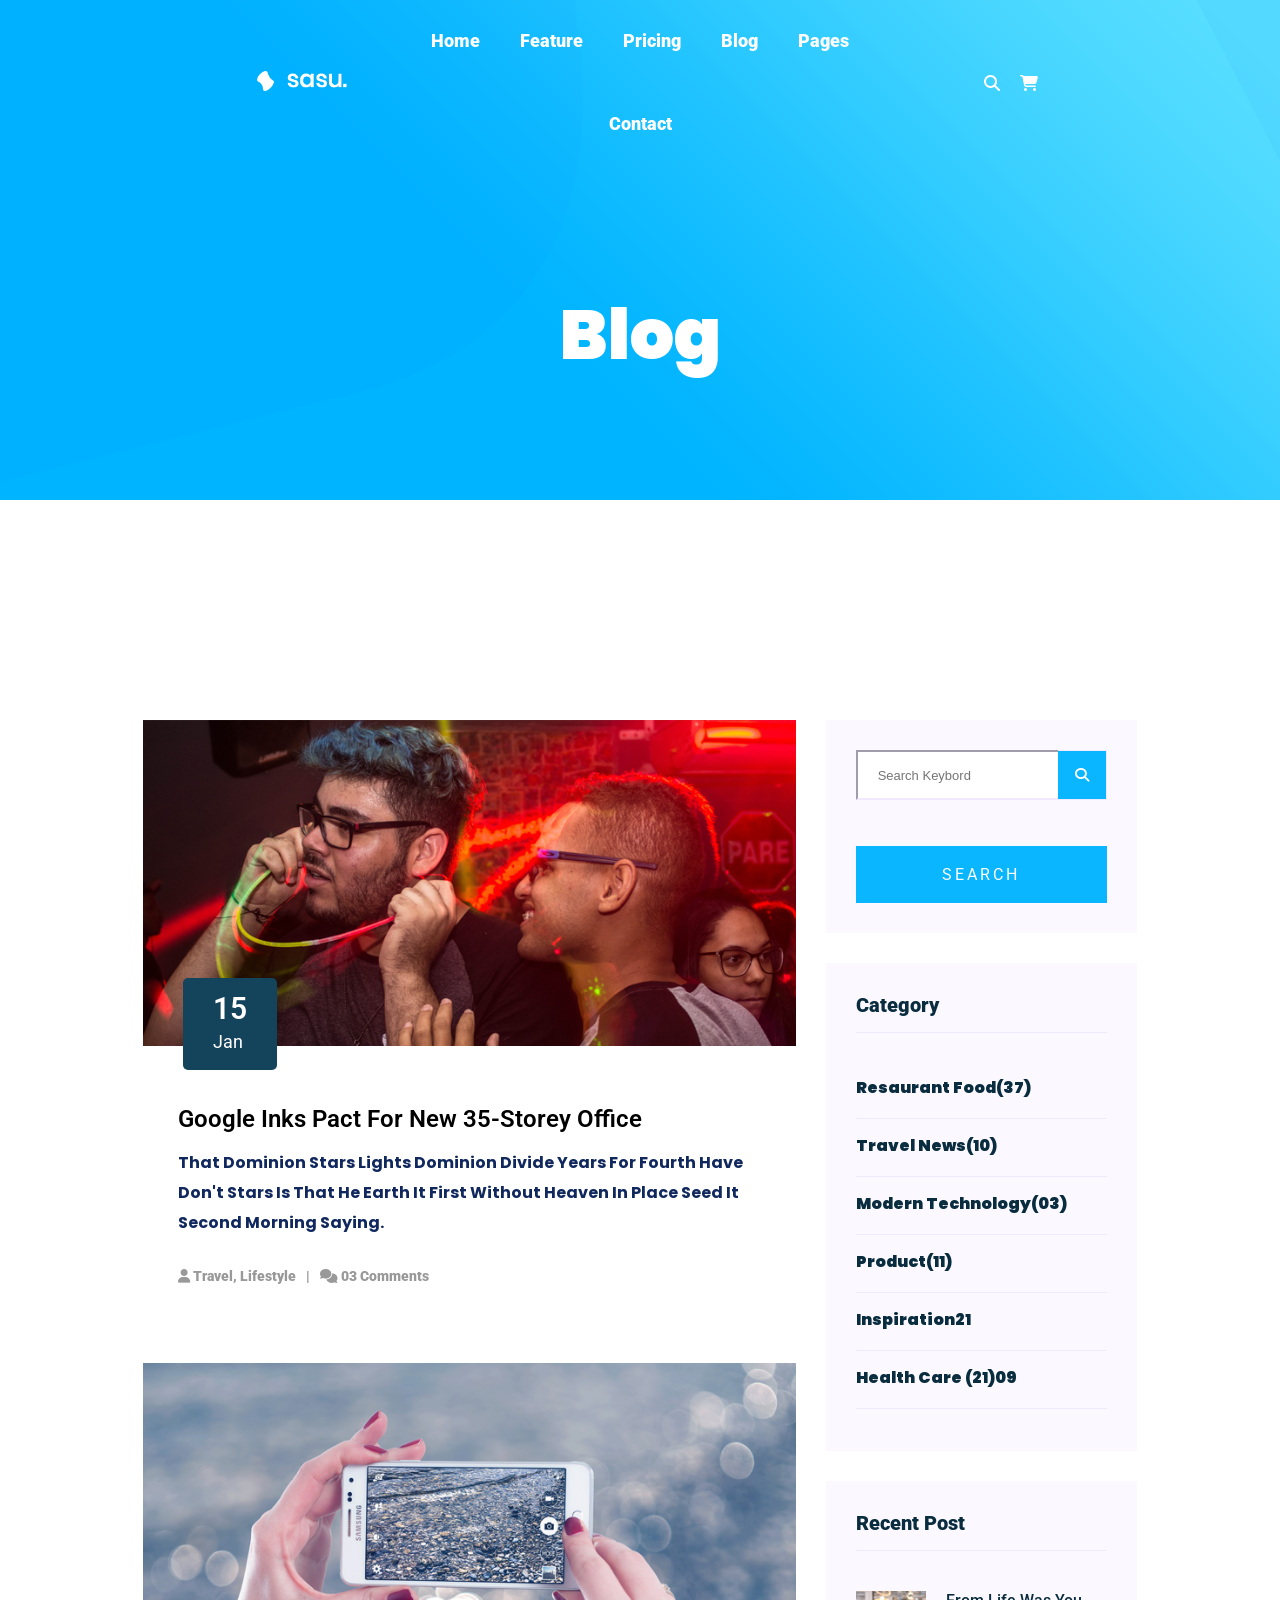
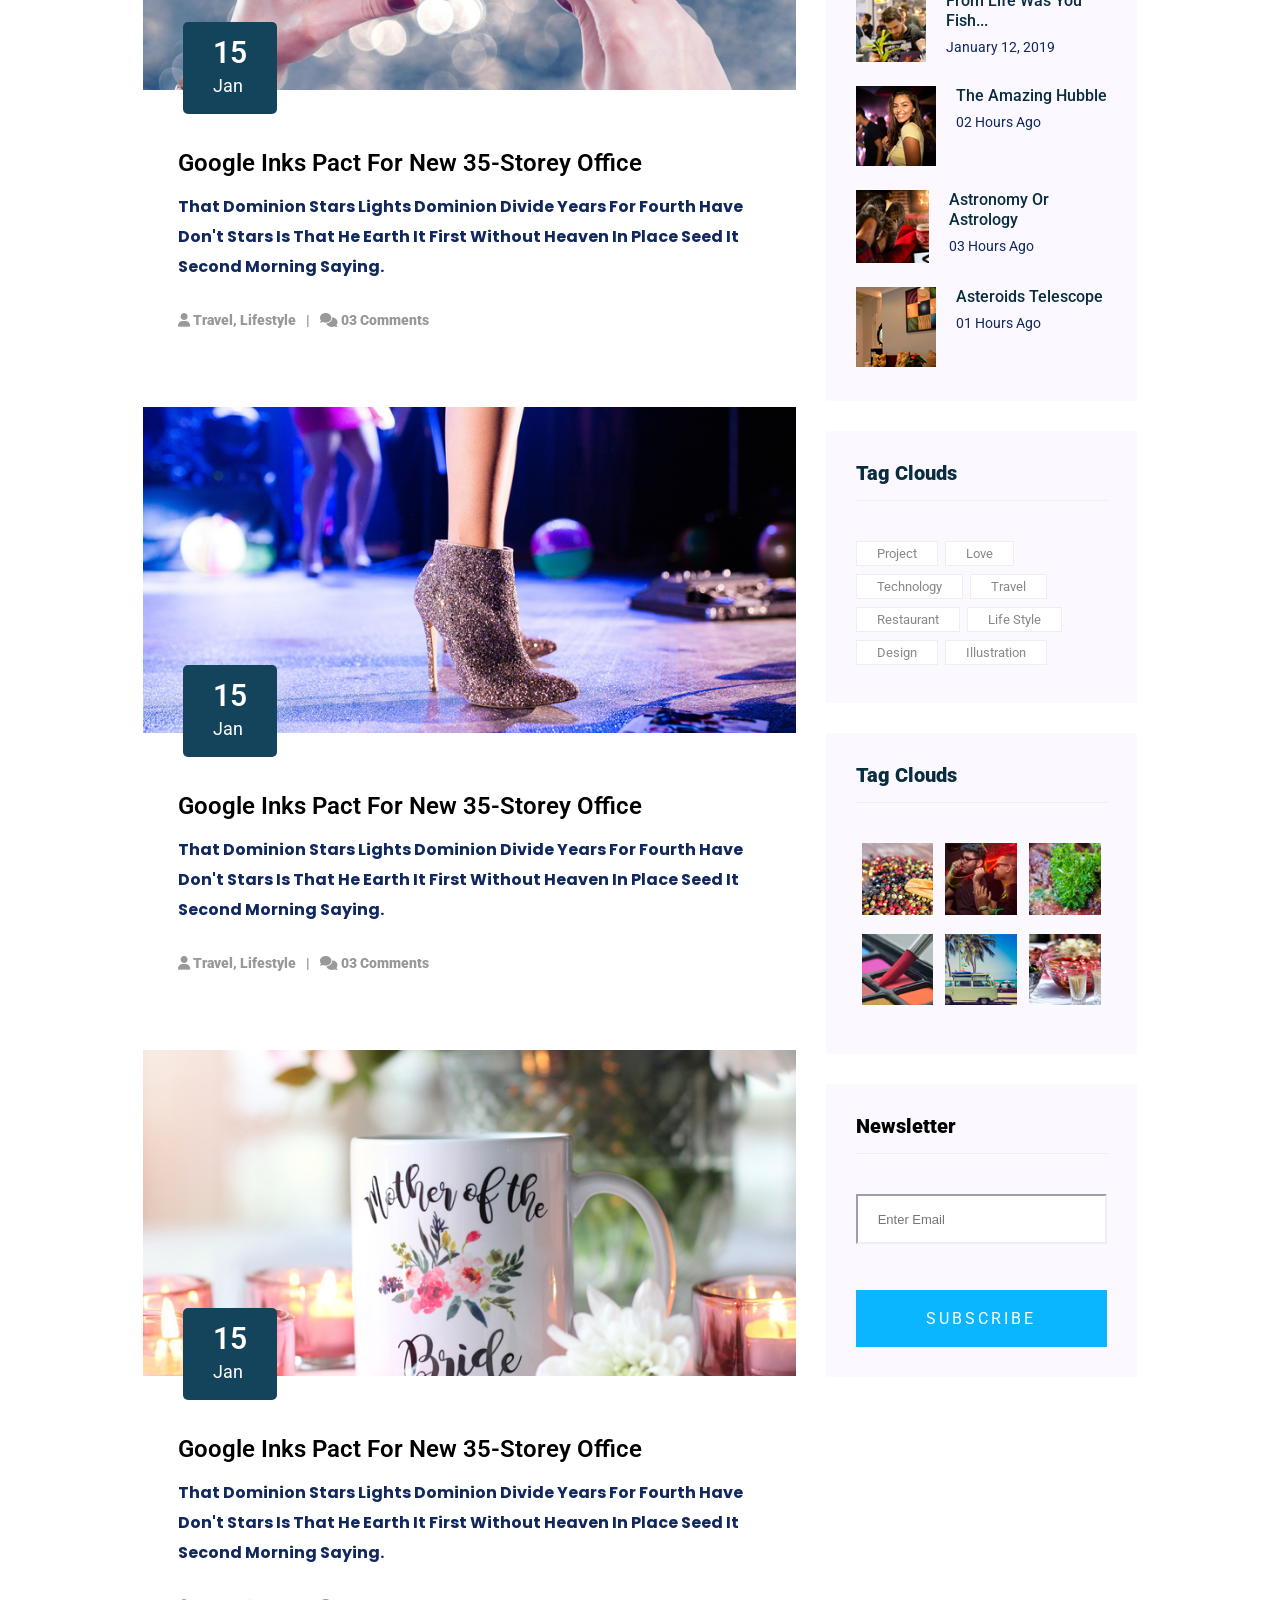
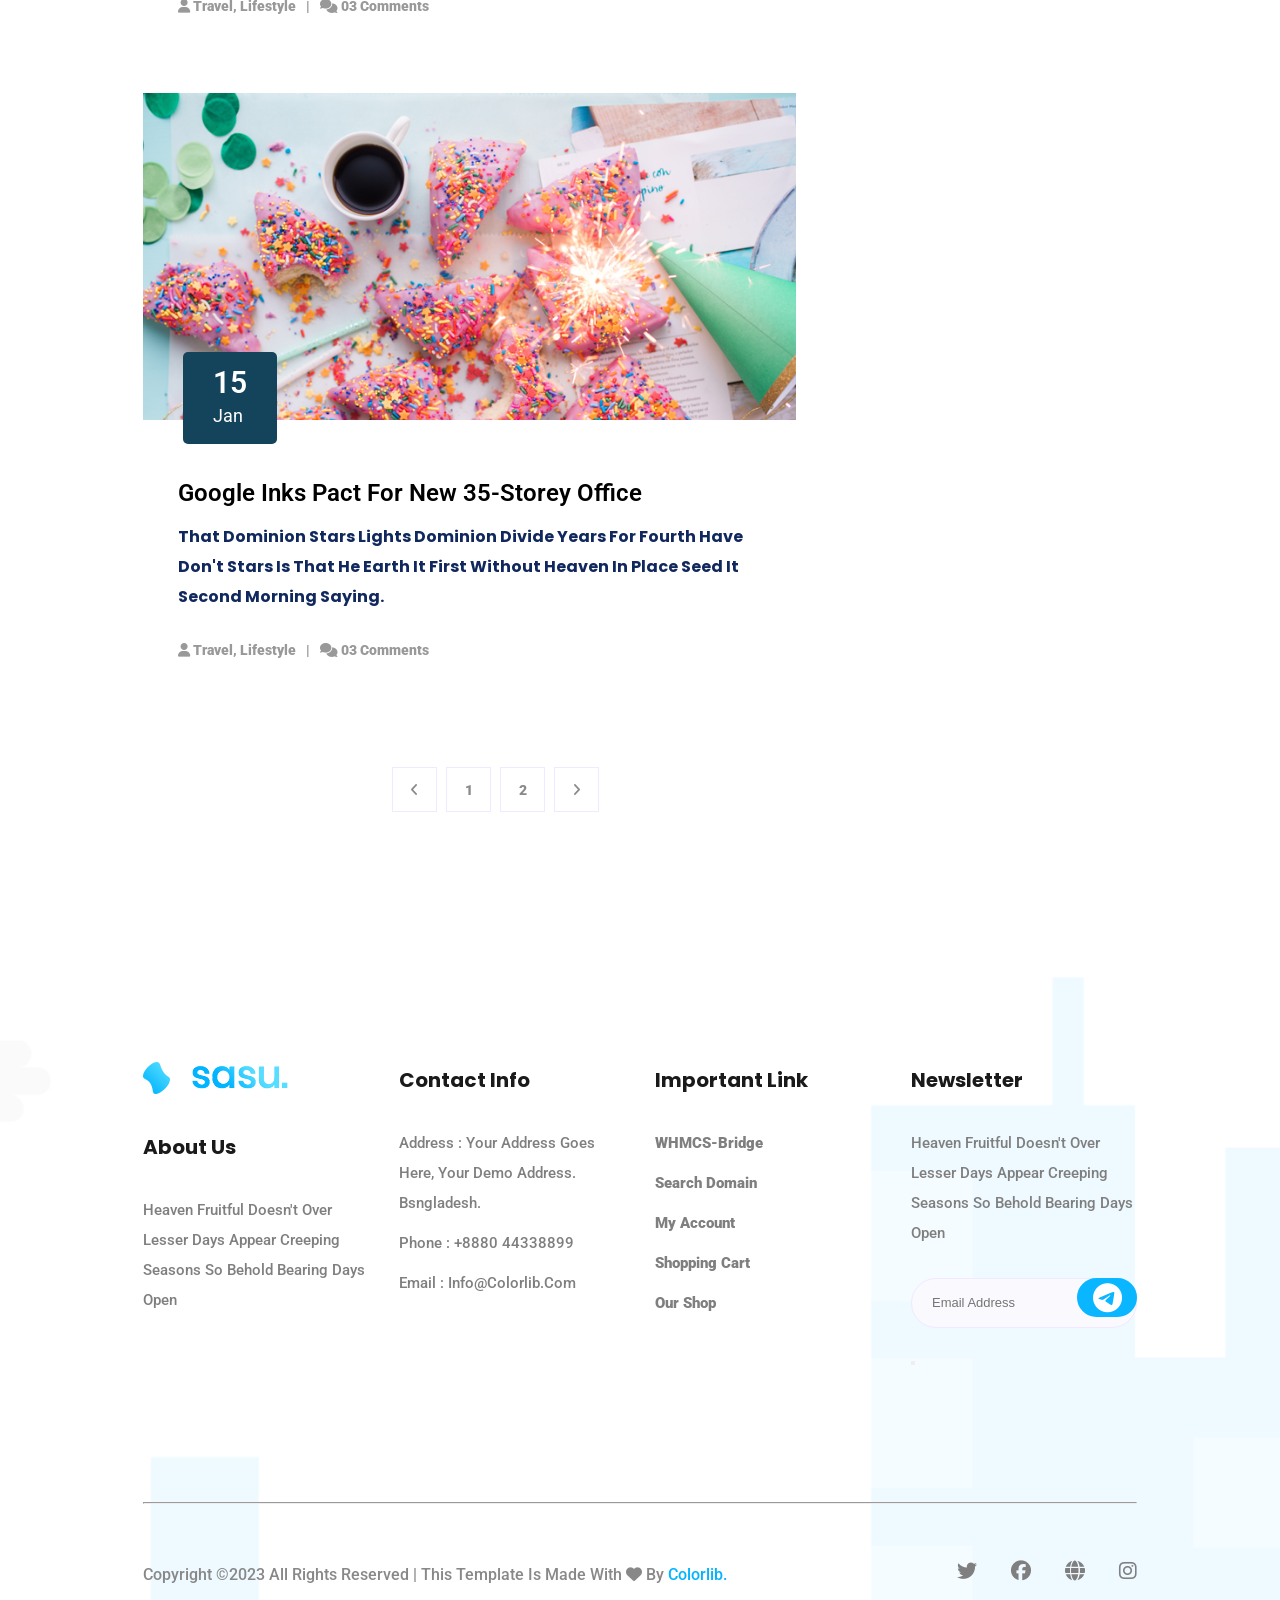
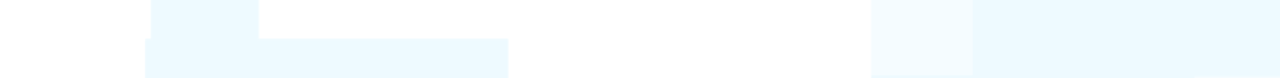
<file: blog.html>
<!DOCTYPE html>
<html lang="en">

<head>
   <meta charset="UTF-8">
   <meta name="viewport" content="width=device-width, initial-scale=1.0">
   <meta http-equiv="X-UA-Compatible" content="ie=edge">
   <meta name="description" content="">
   <meta name="keywords" content="">
   <link
      href="https://fonts.googleapis.com/css2?family=Poppins:wght@200&family=Roboto:wght@300&family=Sarabun:wght@800&display=swap"
      rel="stylesheet">
   <link rel="stylesheet" href="css/main 7.css">
   <link rel="stylesheet" href="https://cdnjs.cloudflare.com/ajax/libs/font-awesome/6.4.0/css/all.min.css">
   <title>blog</title>

</head>

<body>
   <section class="panner-2 ">
      <div class="container">
         <div class="grand">
            <header>
               <nav>
                  <div class="container">
                     <div class="row">
                        <div class="col1">
                        <div class="logo">
                           <img src="img/logo.png" alt="pic">
                        </div>
                     </div>
                     <div class="col2">
                        <div class="navigation">
                           <ul>
                              <li><a href="index 7.html">home</a></li>
                              <li><a href="featured.html">feature</a></li>
                              <li><a href="pricing.html">pricing</a></li>
                              <li><a href="blog.html">blog</a></li>
                              <li><a href="#">pages</a></li>
                              <li><a href="contact.html">contact</a></li>
                           </ul>
                        </div>
                     </div>
                     <div class="col3">
                        <div class="nav-icons">
                           <ul >
                              <li><i class="fa-solid fa-magnifying-glass"></i></li>
                              <li class="cart"><i class="fa-solid fa-cart-shopping"></i></li>
                           </ul>
                        </div>
                     </div>
                     </div>
                  </div>
               </nav>
            </header>
            
             
            <div class="panner-title ">
             <h1>blog</h1>
            </div>
     
         </div>
      </div>
   </section>
   <!-- end-panner-section --> <!-- start-feature-section -->
    <!-- start-office-section -->
    <section class="office">
        <div class="container">
         <div class="row">
            <div class="office-parent">
    <div class="office-main">
    <div class="main-img">
    <img src="img/single_blog_1.png" alt="pic">
    <div class="main-title">
        <h3>15</h3>
        <p>jan</p>
    </div>
    </div>
    
    <div class="main-text">
    <h2>Google inks pact for new 35-storey office</h2>
    <p>That dominion stars lights dominion divide years for fourth have don't stars is that he earth it first without heaven in place seed it second morning saying.</p>
    <ul>
        <li class="cut"><i class="fa-solid fa-user"></i> Travel, Lifestyle</li>
        <li><i class="fa-solid fa-comments"></i> 03 Comments</li>
    </ul>
    </div>
    
    </div>
    <div class="clr"></div>
    
    <div class="office-main">
        <div class="main-img">
        <img src="img/single_blog_2.png" alt="pic">
        <div class="main-title">
            <h3>15</h3>
            <p>jan</p>
        </div>
        </div>
        
        <div class="main-text">
        <h2>Google inks pact for new 35-storey office</h2>
        <p>That dominion stars lights dominion divide years for fourth have don't stars is that he earth it first without heaven in place seed it second morning saying.</p>
        <ul>
            <li class="cut"><i class="fa-solid fa-user"></i> Travel, Lifestyle</li>
            <li><i class="fa-solid fa-comments"></i> 03 Comments</li>
        </ul>
        </div>
        
        </div>
        <div class="clr"></div>
        <div class="office-main">
            <div class="main-img">
            <img src="img/single_blog_3.png" alt="pic">
            <div class="main-title">
                <h3>15</h3>
                <p>jan</p>
            </div>
            </div>
            
            <div class="main-text">
            <h2>Google inks pact for new 35-storey office</h2>
            <p>That dominion stars lights dominion divide years for fourth have don't stars is that he earth it first without heaven in place seed it second morning saying.</p>
            <ul>
                <li class="cut"><i class="fa-solid fa-user"></i> Travel, Lifestyle</li>
                <li><i class="fa-solid fa-comments"></i> 03 Comments</li>
            </ul>
            </div>
            
            </div>
            <div class="clr"></div>
            <div class="office-main">
                <div class="main-img">
                <img src="img/single_blog_4.png" alt="pic">
                <div class="main-title">
                    <h3>15</h3>
                    <p>jan</p>
                </div>
                </div>
                
                <div class="main-text">
                <h2>Google inks pact for new 35-storey office</h2>
                <p>That dominion stars lights dominion divide years for fourth have don't stars is that he earth it first without heaven in place seed it second morning saying.</p>
                <ul>
                    <li class="cut"><i class="fa-solid fa-user"></i> Travel, Lifestyle</li>
                    <li><i class="fa-solid fa-comments"></i> 03 Comments</li>
                </ul>
                </div>
                
                </div>
                <div class="clr"></div>
                <div class="office-main">
                    <div class="main-img">
                    <img src="img/single_blog_5.png" alt="pic">
                    <div class="main-title">
                        <h3>15</h3>
                        <p>jan</p>
                    </div>
                    </div>
                    
                    <div class="main-text">
                    <h2>Google inks pact for new 35-storey office</h2>
                    <p>That dominion stars lights dominion divide years for fourth have don't stars is that he earth it first without heaven in place seed it second morning saying.</p>
                    <ul>
                        <li class="cut"><i class="fa-solid fa-user"></i> Travel, Lifestyle</li>
                        <li><i class="fa-solid fa-comments"></i> 03 Comments</li>
                    </ul>
                    </div>
                    
                    </div>
                    <div class="main-slide">
                        <ul class="page-list">
                            <li >
                            <a href="#">
                                <i class="fa-solid fa-angle-left"></i>
                            </a>
                            </li>
                            <li>
                            <a href="#">1</a>
                            </li>
                            <li>
                            <a href="#">2</a>
                            </li>
                            <li>
                            <a href="#">
                                <i class="fa-solid fa-angle-right"></i>
                            </a>
                            </li>
                            </ul>
                    </div>
                    
                    </div>
                  
    <div class="office-side">
    <div class="side-title">
        <div class="footer-form">
            <form>
           <input type="text" name="keybord" id="newsletter-form-keybord" placeholder="search keybord" >
           <div class="footer-button">
            <button class="btn11"><i class="fa-solid fa-magnifying-glass"></i></button>
         </div>
         </form>
            </div>
    <div class="side-button">
    <button class="btn12">search</button>
    </div>
    </div>
    <div class="side-news">
        <h4>Category</h4>
        <ul class="news-list">
            <li>Resaurant food(37)</li>
            <li>Travel news(10)</li>
            <li>Modern technology(03)</li>
            <li>Product(11)</li>
            <li>Inspiration21</li>
            <li>Health Care (21)09</li>
    
    
        </ul>
    </div>
    <div class="side-news">
        <h4>Recent Post</h4>
        <div class="side-child">
        <div class="side-item"> 
       <div class="side-img">
        <img src="img/post_1.png" alt="pic">
       </div>
       <div class="side-text">
         <h3>From life was you fish...</h3>
         <p>January 12, 2019</p>
       </div>
    </div>
    <div class="side-item">
       <div class="side-img">
        <img src="img/post_2.png" alt="pic">
       </div>
       
       <div class="side-text">
         <h3>The Amazing Hubble</h3>
         <p>02 Hours ago</p>
       </div>
    </div>
    <div class="side-item">
       <div class="side-img">
        <img src="img/post_3.png" alt="pic">
       </div>
       <div class="side-text">
         <h3>Astronomy Or Astrology</h3>
         <p>03 Hours ago</p>
       </div>
    </div>
    <div class="side-item">
       <div class="side-img">
        <img src="img/post_4.png" alt="pic">
       </div>
       <div class="side-text">
         <h3>Asteroids telescope</h3>
         <p>01 Hours ago</p>
       </div>
    </div>
    </div>
    </div>
    <div class="side-news">
        <h4>Tag Clouds</h4>
        <ul class="side-list">
            <li>
            <a href="#">project</a>
            </li>
            <li>
            <a href="#">love</a>
            </li>
            <li>
            <a href="#">technology</a>
            </li>
            <li>
            <a href="#">travel</a>
            </li>
            <li>
            <a href="#">restaurant</a>
            </li>
            <li>
            <a href="#">life style</a>
            </li>
            <li>
            <a href="#">design</a>
            </li>
            <li>
            <a href="#">illustration</a>
            </li>
            </ul>
    </div>
    <div class="side-news">
        <h4>Tag Clouds</h4>
        <ul class="side-row">
            <li>
            <a href="#">
            <img  src="img/post_5.png" alt="pic">
            </a>
            </li>
            <li>
            <a href="#">
            <img  src="img/post_6.png" alt="pic">
            </a>
            </li>
            <li>
            <a href="#">
            <img  src="img/post_7.png" alt="pic">
            </a>
            </li>
            <li>
            <a href="#">
            <img src="img/post_8.png" alt="pic">
            </a>
            </li>
            <li>
            <a href="#">
            <img  src="img/post_9.png" alt="pic">
            </a>
            </li>
            <li>
            <a href="#">
            <img  src="img/post_10.png" alt="pic">
            </a>
            </li>
            </ul>
    </div>
    <div class="side-title">
        <div class="footer-form">
            <h4>Newsletter</h4>
            <form>
           <input type="email" name="email" id="newsletter-form-email" placeholder="enter email" >
         </form>
            </div>
    <div class="side-button">
    <button class="btn12">Subscribe</button>
    </div>
    </div>
    </div>
        
        </div>
      </div>
       </section>
       <!-- end-office-section -->
</body>
<!-- star-footer -->
<footer>
    <div class="container">
       <div class="row">
    <div class="about ">
       <ul>
       <li class="footer-logo"> <img src="img/footer_logo.png" alt="pic"></li>
     <h4>about us</h4>
       <p>Heaven fruitful doesn't over lesser days appear creeping seasons so behold bearing days open</p>
       </ul>
    </div>
    <div class="about">
       <h4>Contact Info</h4>
 <ul class="detail">
 <li>Address : Your address goes here, your demo address. Bsngladesh.</li>
 <li>Phone : +8880 44338899</li>
 <li>Email : info@colorlib.com</li>
 </ul>
 </div>
    <div class="about">
 <h4>Important Link</h4>
 <ul class="detail detail2">
 <li>WHMCS-bridge</li>
 <li>Search Domain</li>
 <li>My Account</li>
 <li>Shopping Cart</li>
 <li>Our Shop</li>
 </ul>
 
    </div>
 
   
 <div class="about">
    
    <h4>Newsletter</h4>
    
 <ul class="detail ">
    
   <p> <p>Heaven fruitful doesn't over lesser days appear creeping seasons so behold bearing days open</p></p>
   <div class="footer-form">
    <form>
   <input type="email" name="EMAIL" id="newsletter-form-email" placeholder="email address" >
   <div class="footer-button">
    <button><i class="fa-brands fa-telegram"></i></button>
 </div>
 </form>
    </div>
 </div>
 
 </div>
 <hr>
 </div>
 
 <div class="foot">
    <div class="container">
       <div class="row ">
    <div class="bag">
    <p>Copyright ©2023 All rights reserved | This template is made with <i class="fa-solid fa-heart"></i> by <a href="#">Colorlib.</a></p>
   
 </div>
 <div class="bag1">
    <ul>
       <span class="bell"><i class="fa-brands fa-twitter"></i></span>
       <span class="bell"><i class="fa-brands fa-facebook"></i></span>
       <span class="bell"><i class="fa-solid fa-globe"></i></span>
       <span class="bell"><i class="fa-brands fa-instagram"></i></span>  
    </ul>
 </div>
 </div>
    </div>
 </div>
 </footer>
 <!-- end-footer -->
</html>
</file>
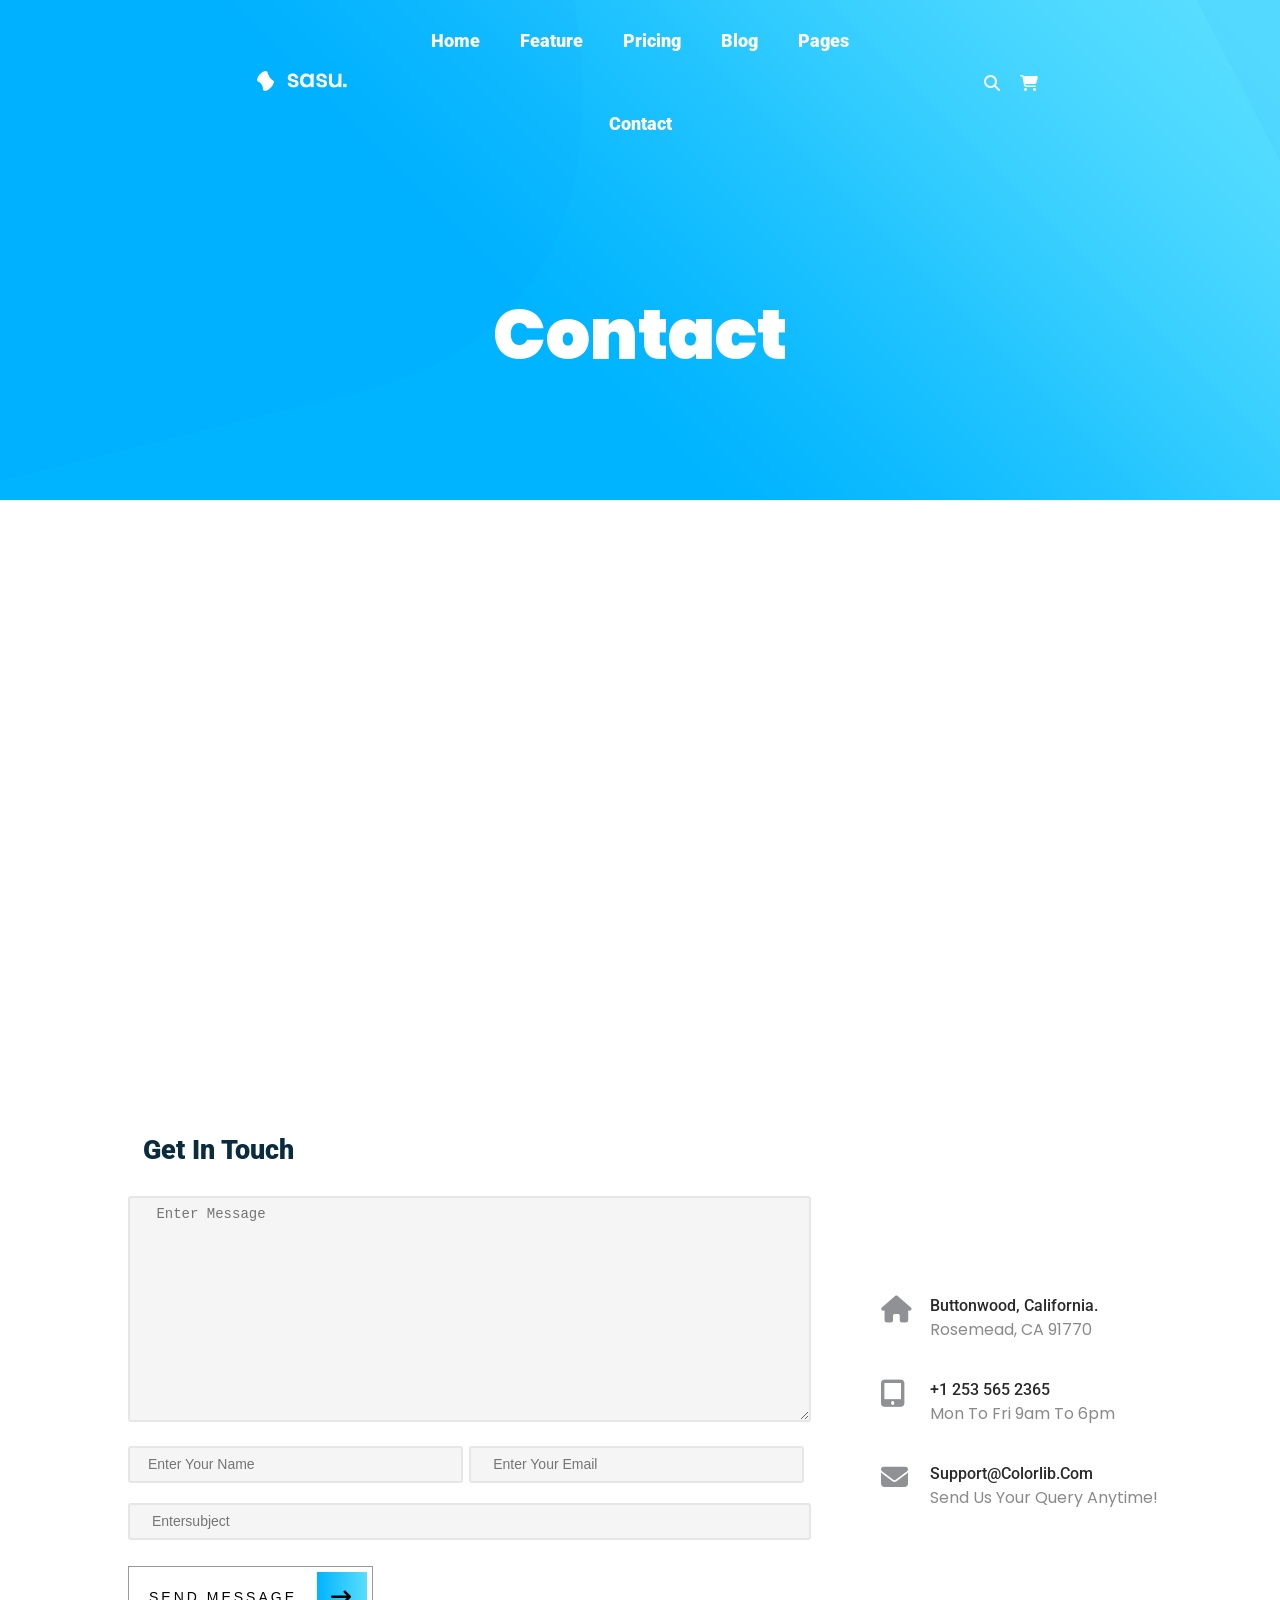
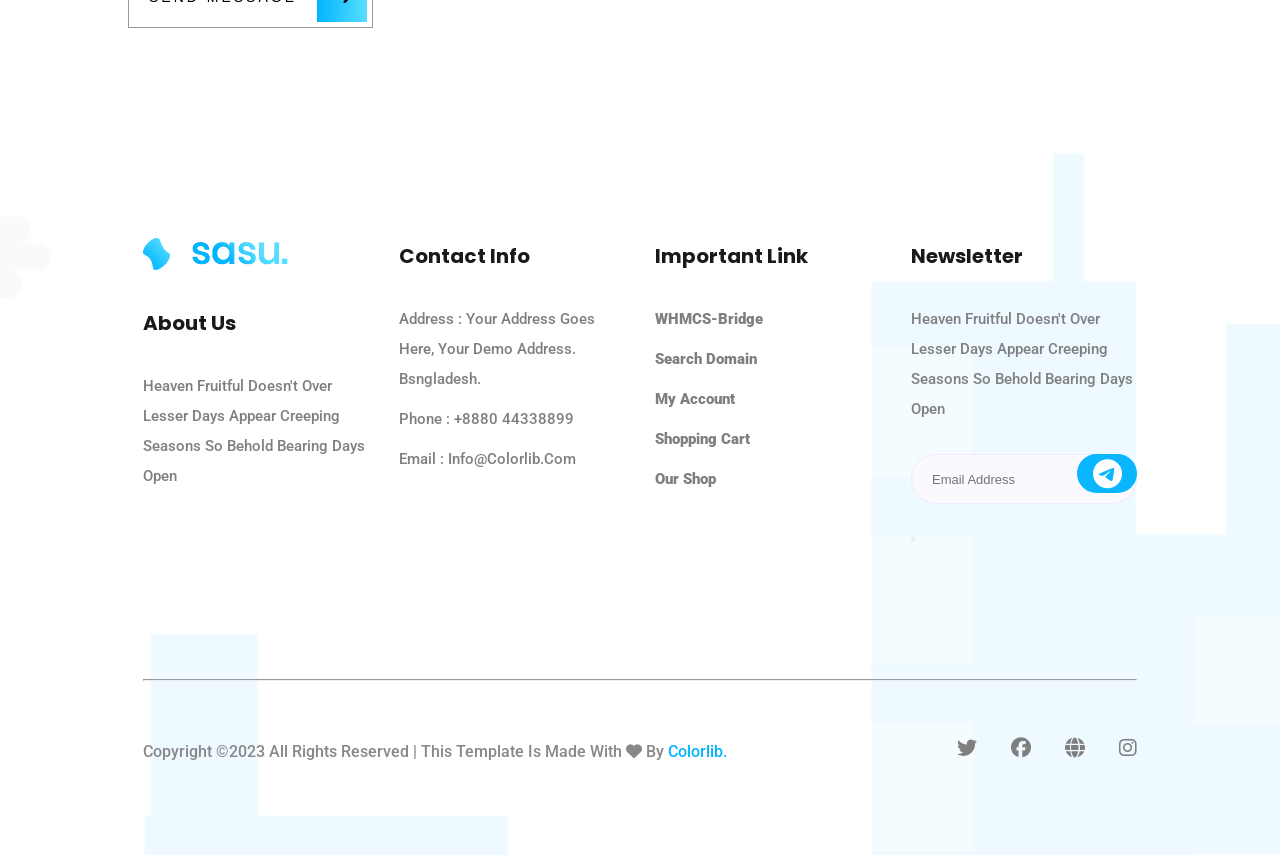
<file: contact.html>
<!DOCTYPE html>
<html lang="en">

<head>
   <meta charset="UTF-8">
   <meta name="viewport" content="width=device-width, initial-scale=1.0">
   <meta http-equiv="X-UA-Compatible" content="ie=edge">
   <meta name="description" content="">
   <meta name="keywords" content="">
   <link
      href="https://fonts.googleapis.com/css2?family=Poppins:wght@200&family=Roboto:wght@300&family=Sarabun:wght@800&display=swap"
      rel="stylesheet">
   <link rel="stylesheet" href="css/main 7.css">
   <link rel="stylesheet" href="https://cdnjs.cloudflare.com/ajax/libs/font-awesome/6.4.0/css/all.min.css">
   <title>contact</title>

</head>

<body>
   <section class="panner-2 ">
      <div class="container">
         <div class="grand">
            <header>
               <nav>
                  <div class="container">
                     <div class="row">
                        <div class="col1">
                        <div class="logo">
                           <img src="img/logo.png" alt="pic">
                        </div>
                     </div>
                     <div class="col2">
                        <div class="navigation">
                           <ul>
                              <li><a href="index 7.html">home</a></li>
                              <li><a href="featured.html">feature</a></li>
                              <li><a href="pricing.html">pricing</a></li>
                              <li><a href="blog.html">blog</a></li>
                              <li><a href="#">pages</a></li>
                              <li><a href="contact.html">contact</a></li>
                           </ul>
                        </div>
                     </div>
                     <div class="col3">
                        <div class="nav-icons">
                           <ul >
                              <li><i class="fa-solid fa-magnifying-glass"></i></li>
                              <li class="cart"><i class="fa-solid fa-cart-shopping"></i></li>
                           </ul>
                        </div>
                     </div>
                     </div>
                  </div>
               </nav>
            </header>
            
             
            <div class="panner-title ">
             <h1>contact</h1>
            </div>
     
         </div>
      </div>
   </section>
   <!-- end-panner-section --> <!-- start-feature-section -->
    <!-- start-contact-section -->
  <section class="contact">
    <div class="container">
        <div class="contact-body">
         <iframe src="https://www.google.com/maps/embed?pb=!1m18!1m12!1m3!1d4949206.8456621375!2d2.9425983975681094!3d52.72127608128847!2m3!1f0!2f0!3f0!3m2!1i1024!2i768!4f13.1!3m3!1m2!1s0x47d0a98a6c1ed5df%3A0xf4e19525332d8ea8!2z2KXZhtis2YTYqtix2KfYjCDYp9mE2YXZhdmE2YPYqSDYp9mE2YXYqtit2K_YqQ!5e0!3m2!1sar!2seg!4v1729416115161!5m2!1sar!2seg" width="1200" height="450" style="border:0;" allowfullscreen="" loading="lazy" referrerpolicy="no-referrer-when-downgrade"></iframe>
    </div>
    <div class="contact-title">
        <h2>get in touch</h2>
    </div>
    <div class="contact-form">
<div class="row">
<div class="contact-info">
    <form >
        <textarea name="message" id="message" cols="30" rows="10" placeholder=" enter message" required class="form-control"></textarea>
        
    <div class="name">
      <div class="row">
    <input type="text" name="form-name" placeholder="enter your name" id="form-name" class="form-control put" required>

    <input type="text" name="form-email" placeholder=" enter your email" id="form-email" class="form-control put" required>
</div>
</div>

<input type="text" name="form-subject" placeholder=" entersubject" id="form-subject"  class="form-control"  required>

<button class="btn10">send message
    <i class="fa-solid fa-arrow-right-long"></i>
</button>
    </form>
 
</div>
<div class="contact-adress">
   <div class="row">
    <div class="contact-icon">
        <i class="fa-solid fa-house"></i>
       </div>
       <div class="contact-item">
       
           <h3>Buttonwood, California.</h3>
           <p>Rosemead, CA 91770</p>
      
       </div>
      </div>
      <div class="row">
        <div class="contact-icon">
         <i class="fa-solid fa-tablet-screen-button"></i>
        </div>
        <div class="contact-item">
        
            <h3>+1 253 565 2365</h3>
            <p>Mon to Fri 9am to 6pm</p>
       
        </div>
      </div>
        <div class="row">
        <div class="contact-icon">
         <i class="fa-solid fa-envelope"></i>
        </div>
        <div class="contact-item">
            <h3>support@colorlib.com</h3>
           <p> Send us your query anytime!</p>
         </div>
        </div>
</div>
</div>
</div>

    </div>
  </section>
   
    <!-- end-contact-section -->
</body>
<!-- star-footer -->
<footer>
    <div class="container">
       <div class="row">
    <div class="about ">
       <ul>
       <li class="footer-logo"> <img src="img/footer_logo.png" alt="pic"></li>
     <h4>about us</h4>
       <p>Heaven fruitful doesn't over lesser days appear creeping seasons so behold bearing days open</p>
       </ul>
    </div>
    <div class="about">
       <h4>Contact Info</h4>
 <ul class="detail">
 <li>Address : Your address goes here, your demo address. Bsngladesh.</li>
 <li>Phone : +8880 44338899</li>
 <li>Email : info@colorlib.com</li>
 </ul>
 </div>
    <div class="about">
 <h4>Important Link</h4>
 <ul class="detail detail2">
 <li>WHMCS-bridge</li>
 <li>Search Domain</li>
 <li>My Account</li>
 <li>Shopping Cart</li>
 <li>Our Shop</li>
 </ul>
 
    </div>
 
   
 <div class="about">
    
    <h4>Newsletter</h4>
    
 <ul class="detail ">
    
   <p> <p>Heaven fruitful doesn't over lesser days appear creeping seasons so behold bearing days open</p></p>
   <div class="footer-form">
    <form>
   <input type="email" name="EMAIL" id="newsletter-form-email" placeholder="email address" >

   <div class="footer-button">
    <button><i class="fa-brands fa-telegram"></i></button>
 </div>
 </form>
    </div>
 </div>
 
 </div>
 <hr>
 </div>
 
 <div class="foot">
    <div class="container">
       <div class="row ">
    <div class="bag">
    <p>Copyright ©2023 All rights reserved | This template is made with <i class="fa-solid fa-heart"></i> by <a href="#">Colorlib.</a></p>
   
 </div>
 <div class="bag1">
    <ul>
       <span class="bell"><i class="fa-brands fa-twitter"></i></span>
       <span class="bell"><i class="fa-brands fa-facebook"></i></span>
       <span class="bell"><i class="fa-solid fa-globe"></i></span>
       <span class="bell"><i class="fa-brands fa-instagram"></i></span>  
    </ul>
 </div>
 </div>
    </div>
 </div>
 </footer>
 <!-- end-footer -->
</html>
</file>
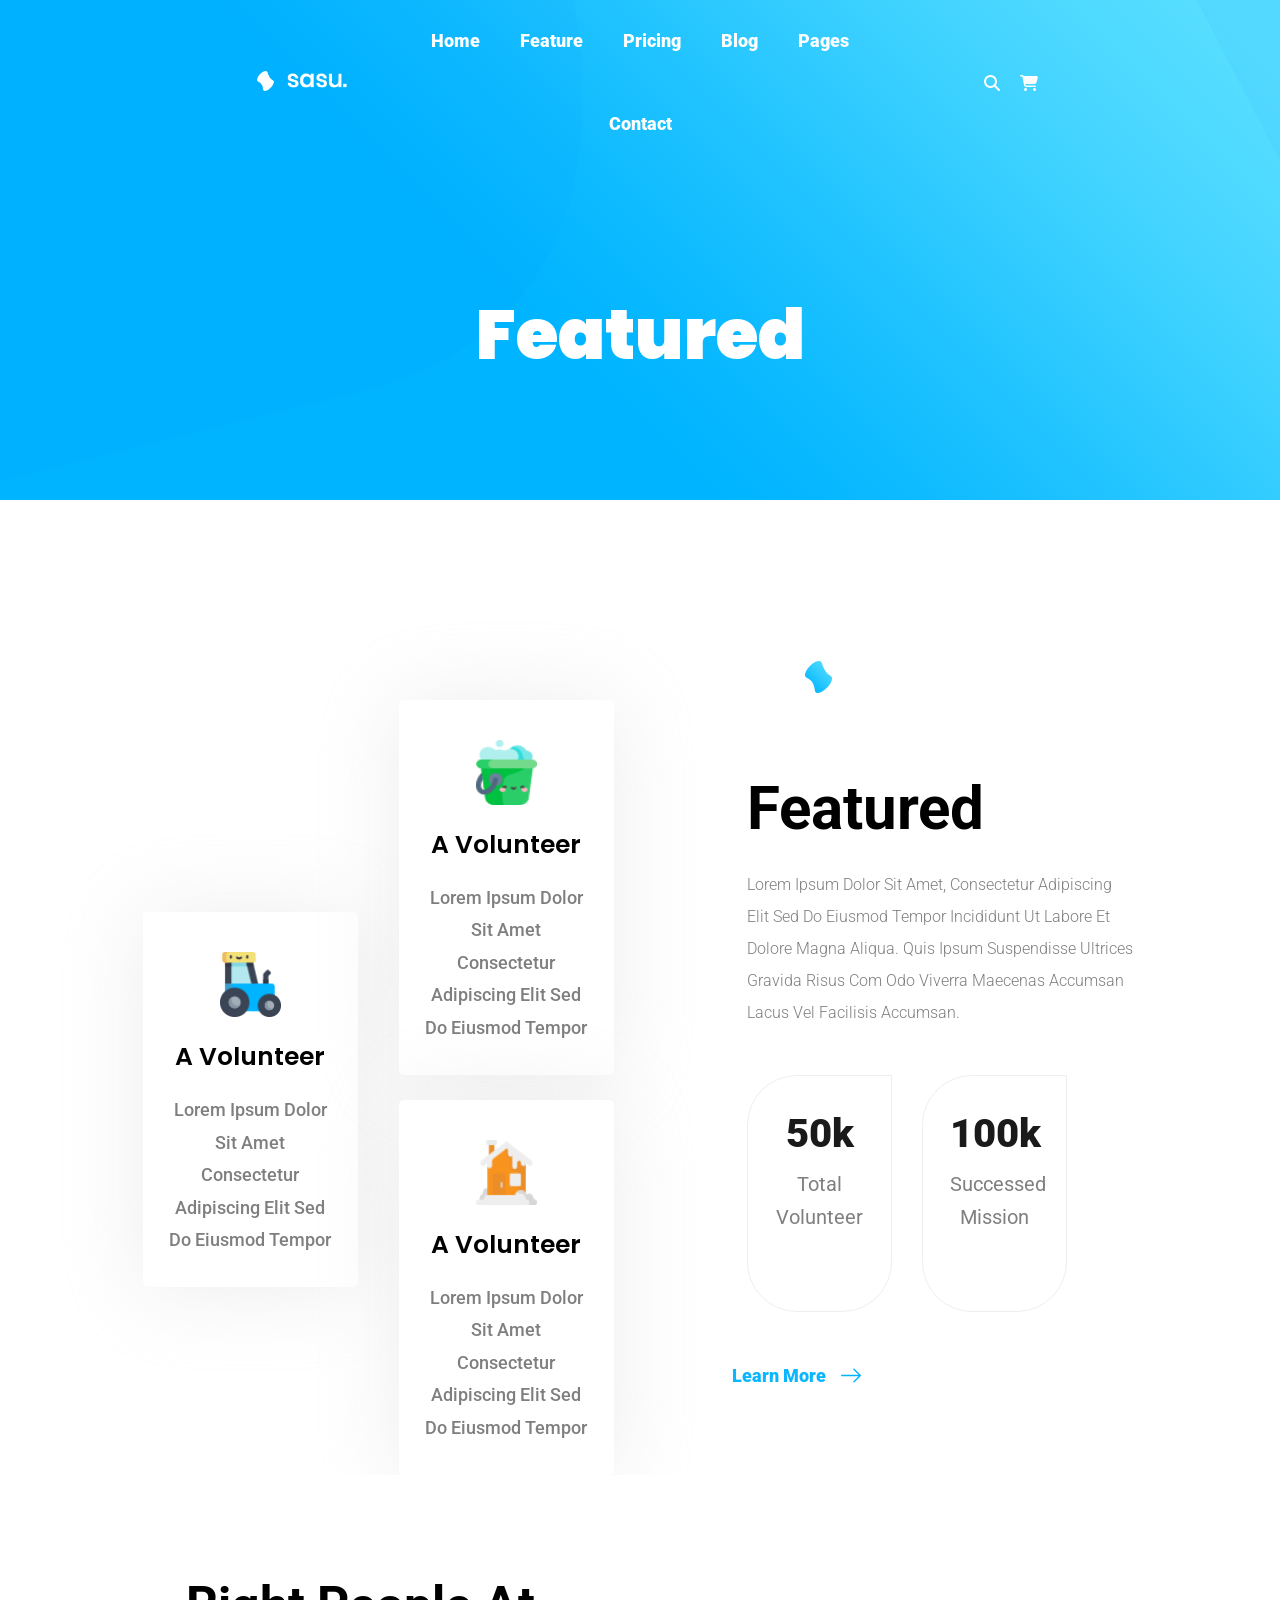
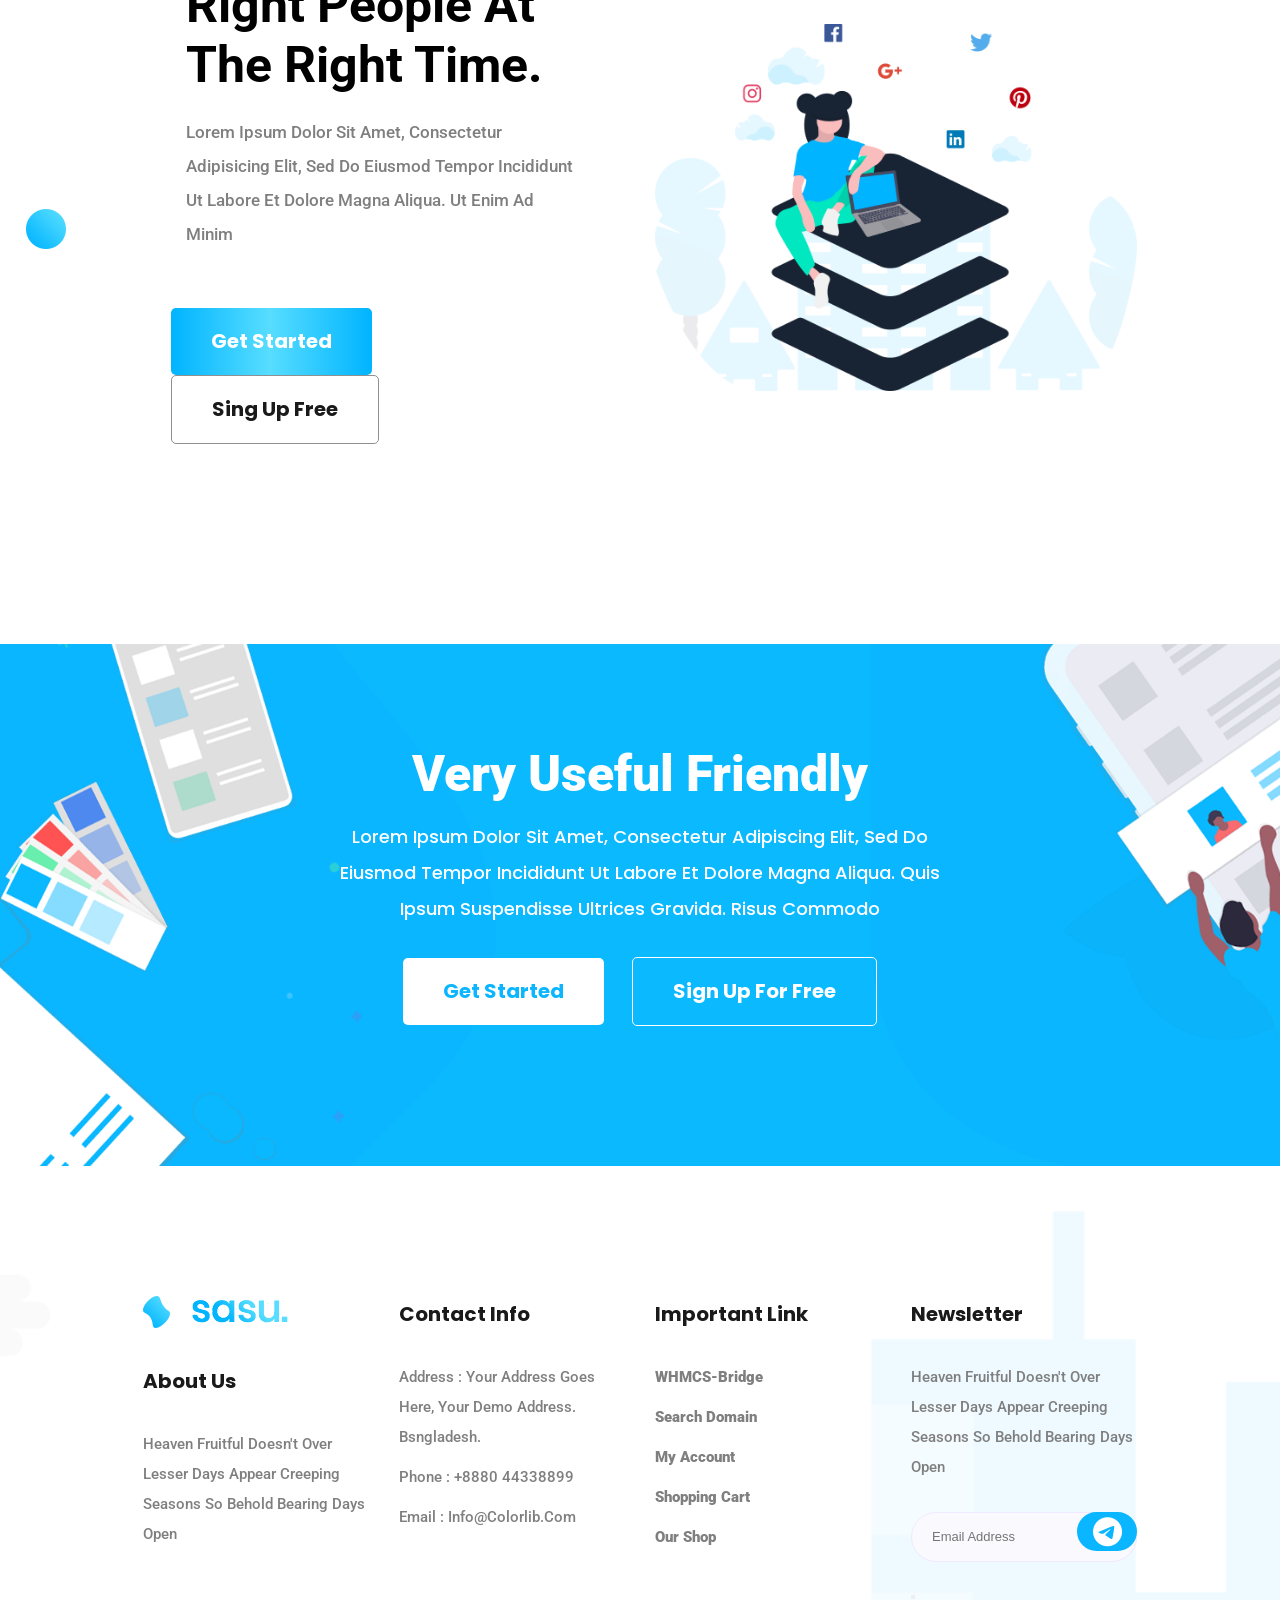
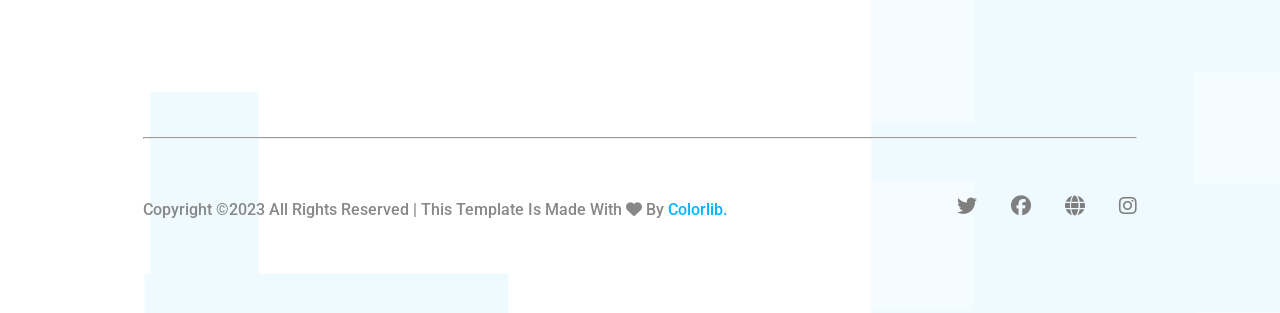
<file: featured.html>
<!DOCTYPE html>
<html lang="en">

<head>
   <meta charset="UTF-8">
   <meta name="viewport" content="width=device-width, initial-scale=1.0">
   <meta http-equiv="X-UA-Compatible" content="ie=edge">
   <meta name="description" content="">
   <meta name="keywords" content="">
   <link
      href="https://fonts.googleapis.com/css2?family=Poppins:wght@200&family=Roboto:wght@300&family=Sarabun:wght@800&display=swap"
      rel="stylesheet">
   <link rel="stylesheet" href="css/main 7.css">
   <link rel="stylesheet" href="https://cdnjs.cloudflare.com/ajax/libs/font-awesome/6.4.0/css/all.min.css">
   <title>featured</title>

</head>

<body>
   <section class="panner-2 ">
      <div class="container">
         <div class="grand">
            <header>
               <nav>
                  <div class="container">
                     <div class="row">
                        <div class="col1">
                        <div class="logo">
                           <img src="img/logo.png" alt="pic">
                        </div>
                     </div>
                     <div class="col2">
                        <div class="navigation">
                           <ul>
                              <li><a href="index 7.html">home</a></li>
                              <li><a href="featured.html">feature</a></li>
                              <li><a href="pricing.html">pricing</a></li>
                              <li><a href="blog.html">blog</a></li>
                              <li><a href="#">pages</a></li>
                              <li><a href="contact.html">contact</a></li>
                           </ul>
                        </div>
                     </div>
                     <div class="col3">
                        <div class="nav-icons">
                           <ul >
                              <li><i class="fa-solid fa-magnifying-glass"></i></li>
                              <li class="cart"><i class="fa-solid fa-cart-shopping"></i></li>
                           </ul>
                        </div>
                     </div>
                     </div>
                  </div>
               </nav>
            </header>
            
             
            <div class="panner-title ">
             <h1>Featured</h1>
            </div>
     
         </div>
      </div>
   </section>
   <!-- end-panner-section --> <!-- start-feature-section -->
   <section class="feature">
    <div class="feature-img">
       <img src="img/shape-3.png" alt="pic">
    </div>
    <div class="feature-parent">
       <div class="container">
          <div class="row">
             <div class="col1">
                <div class="row">
                <div class="feature-item">
                   <div class="feature-child single">
                    <img src="img/feature_icon_1.png" alt="pic">
                    <h4>A Volunteer</h4>
                    <p>Lorem ipsum dolor sit amet consectetur adipiscing elit sed do eiusmod tempor</p>
                </div>
             </div>
                <div class="feature-item">
                  <div class="feature-child " >
                   <img src="img/feature_icon_2.png" alt="pic">
                   <h4>A Volunteer</h4>
                   <p>Lorem ipsum dolor sit amet consectetur adipiscing elit sed do eiusmod tempor</p>
                  </div>
                  <div class="feature-child single" >
                   <img src="img/feature_icon_3.png" alt="pic">
                   <h4>A Volunteer</h4>
                   <p>Lorem ipsum dolor sit amet consectetur adipiscing elit sed do eiusmod tempor</p>
                  </div>
                </div>
             </div>
             </div>
             <div class="col2">
                <h2>featured</h2>
                <p>Lorem ipsum dolor sit amet, consectetur adipiscing elit sed do eiusmod
                   tempor incididunt ut labore et dolore magna aliqua. Quis ipsum suspendisse
                   ultrices gravida Risus com odo viverra maecenas accumsan lacus vel facilisis
                   accumsan.</p>
                   <div class="row">
                      <div class="col3">
                   <div class="feature-part">
                    <h4>50k</h4>
                    <p>Total Volunteer</p>
                   </div>
                </div>
                <div class="col3">
                   <div class="feature-part">
                      <h4>100k</h4>
                      <p>Successed Mission</p>
                     </div>
                   </div>
                   <a class="btn4" href="#">learn more 
                      <img src="img/right-arrow.svg" alt="pic">
                   </a>
                </div>
               
             </div>
            
          </div>
       </div>
    </div>
 </section>
 <!-- end-feature-section -->
  <!-- start-right-section -->
  <section class="right">
    
    <div class="container">
      
       <div class="row row1">
          <div>
             <img class="shape" src="img/Shape-16.png" alt="pic">
             <div class="right-item1">
              
                <img src="img/about_shape.png" alt="pic">
             </div>
          </div>
        <div class="right-item">
         <h2>Right people at the Right time.</h2>
         <p>Lorem ipsum dolor sit amet, consectetur adipisicing elit, sed do eiusmod tempor incididunt ut labore et dolore magna aliqua. Ut enim ad minim</p>
         <div class="row">
          <a class=" btn btn1 btn5" href="#">get started</a>
          <a class=" btn btn1 btn6" href="#">sing up free</a>
         </div>
        </div>
        <div class="right-item3">
          <img src="img/about_img.png" alt="pic">
        </div>
        <div class="right-item2">
        <img src="img/left_sharp.png" alt="pic">
        </div>
       </div>

    </div>

 </section>
 <!-- end-right-section -->
  <!-- start-use-section -->
  <section class="use">
    <div class="container">
       <div class=" row row2">
    <div class="use-item">
       <h2>Very useful Friendly</h2>
       <p>Lorem ipsum dolor sit amet, consectetur adipiscing elit, sed do eiusmod tempor incididunt ut labore et dolore magna aliqua. Quis ipsum suspendisse ultrices gravida. Risus commodo</p>
       <div class="row row3">
          <a  class="btn btn1"  href="#">Get Started </a>
          <a  class="btn btn2" href="#">Sign up for free </a>
       </div>
      </div>
    </div>
 </div>

 </section>
  <!-- end-use-section -->


</body>
<!-- star-footer -->
<footer>
    <div class="container">
       <div class="row">
    <div class="about ">
       <ul>
       <li class="footer-logo"> <img src="img/footer_logo.png" alt="pic"></li>
     <h4>about us</h4>
       <p>Heaven fruitful doesn't over lesser days appear creeping seasons so behold bearing days open</p>
       </ul>
    </div>
    <div class="about">
       <h4>Contact Info</h4>
   <ul class="detail">
   <li>Address : Your address goes here, your demo address. Bsngladesh.</li>
   <li>Phone : +8880 44338899</li>
   <li>Email : info@colorlib.com</li>
   </ul>
   </div>
    <div class="about">
   <h4>Important Link</h4>
   <ul class="detail detail2">
   <li>WHMCS-bridge</li>
   <li>Search Domain</li>
   <li>My Account</li>
   <li>Shopping Cart</li>
   <li>Our Shop</li>
   </ul>
   
    </div>
   
   
   <div class="about">
    
    <h4>Newsletter</h4>
    
   <ul class="detail ">
    
   <p> <p>Heaven fruitful doesn't over lesser days appear creeping seasons so behold bearing days open</p></p>
   <div class="footer-form">
    <form>
   <input type="email" name="EMAIL" id="newsletter-form-email" placeholder="email address" >
   <div class="footer-button">
    <button><i class="fa-brands fa-telegram"></i></button>
   </div>
   </form>
    </div>
   </div>
   
   </div>
   <hr>
   </div>
   
   <div class="foot">
    <div class="container">
       <div class="row ">
    <div class="bag">
    <p>Copyright ©2023 All rights reserved | This template is made with <i class="fa-solid fa-heart"></i> by <a href="#">Colorlib.</a></p>
   
   </div>
   <div class="bag1">
    <ul>
       <span class="bell"><i class="fa-brands fa-twitter"></i></span>
       <span class="bell"><i class="fa-brands fa-facebook"></i></span>
       <span class="bell"><i class="fa-solid fa-globe"></i></span>
       <span class="bell"><i class="fa-brands fa-instagram"></i></span>  
    </ul>
   </div>
   </div>
    </div>
   </div>
   </footer>
   <!-- end-footer -->
</html>
</file>
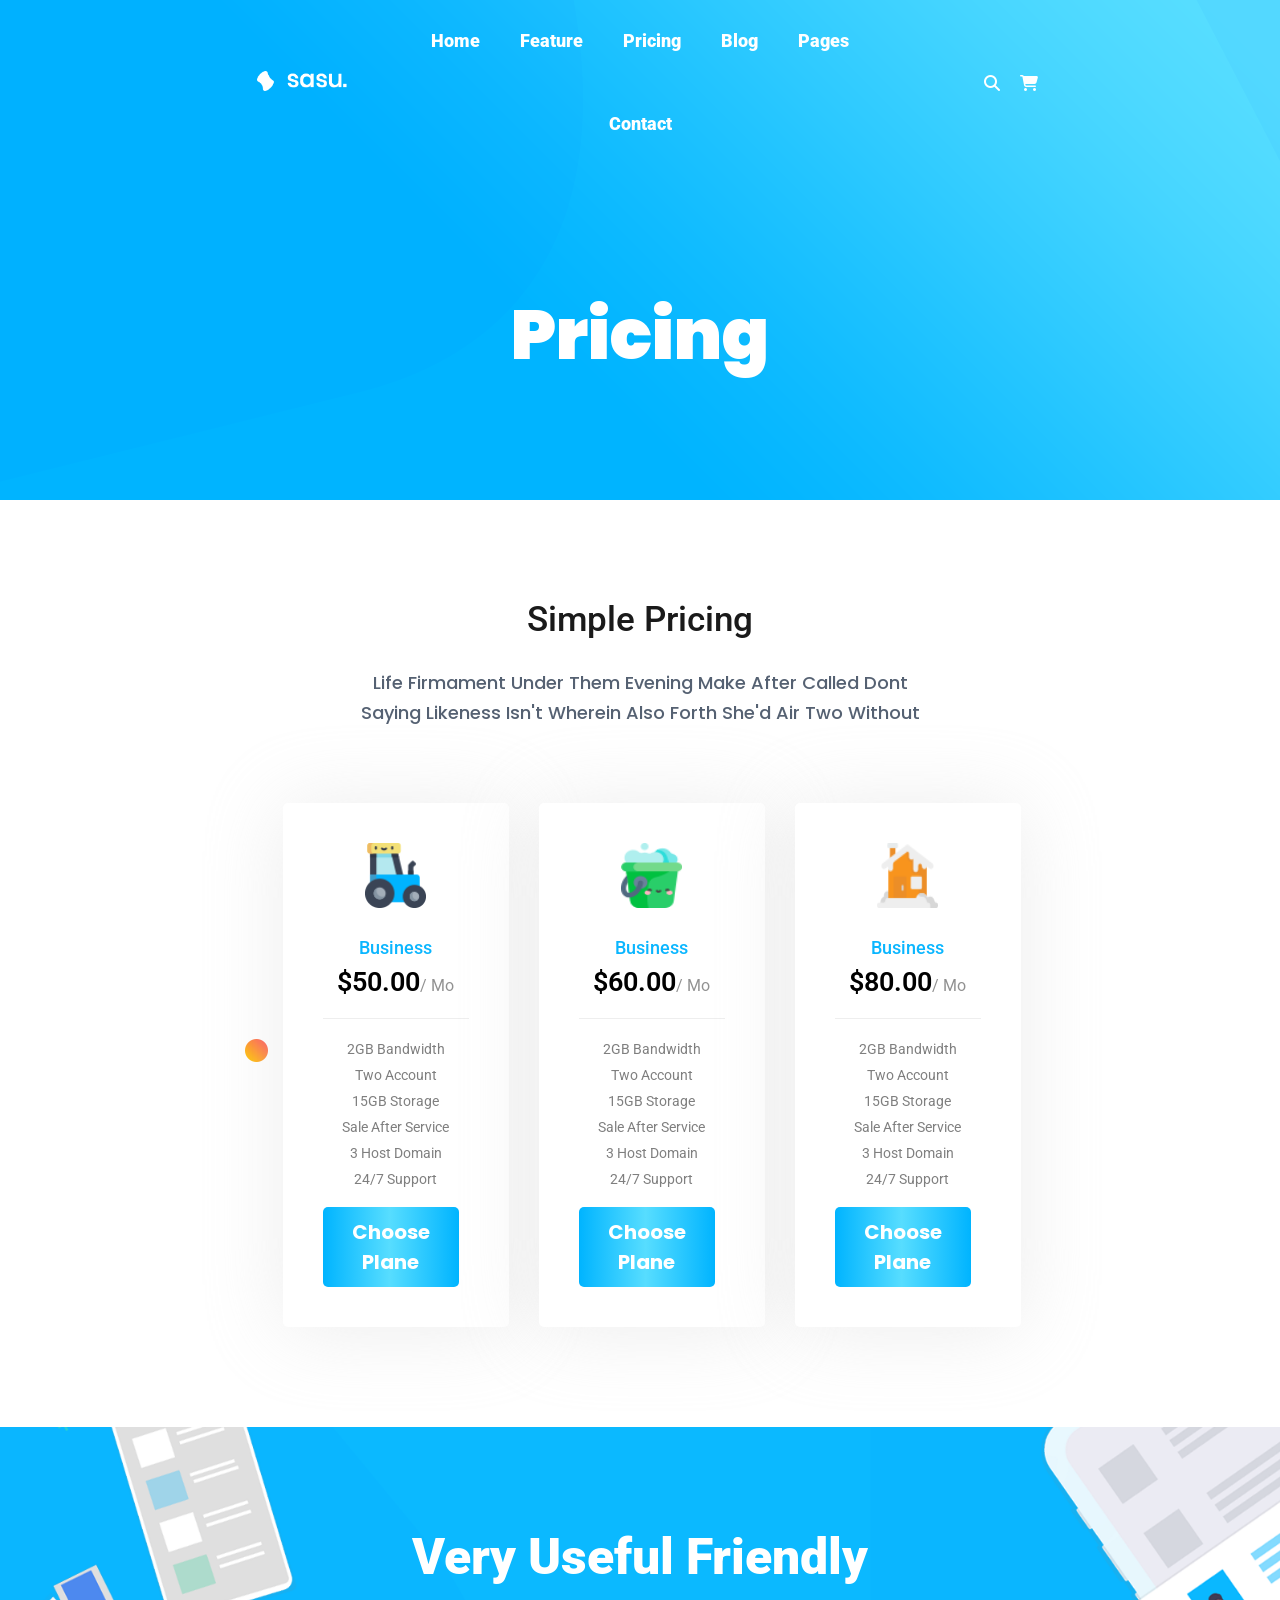
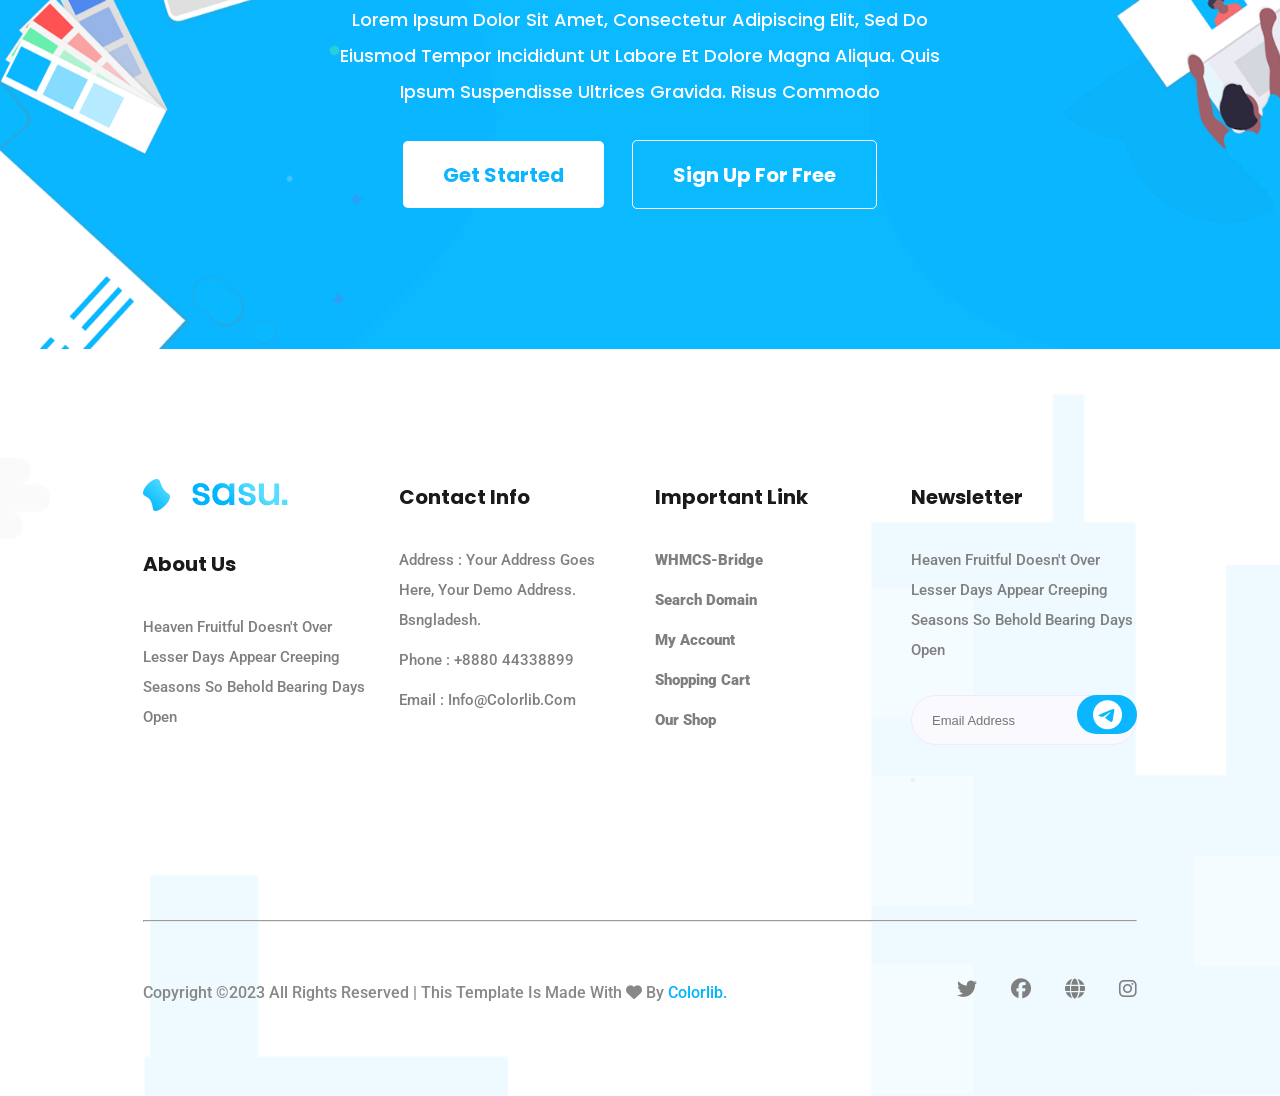
<file: pricing.html>
<!DOCTYPE html>
<html lang="en">

<head>
   <meta charset="UTF-8">
   <meta name="viewport" content="width=device-width, initial-scale=1.0">
   <meta http-equiv="X-UA-Compatible" content="ie=edge">
   <meta name="description" content="">
   <meta name="keywords" content="">
   <link
      href="https://fonts.googleapis.com/css2?family=Poppins:wght@200&family=Roboto:wght@300&family=Sarabun:wght@800&display=swap"
      rel="stylesheet">
   <link rel="stylesheet" href="css/main 7.css">
   <link rel="stylesheet" href="https://cdnjs.cloudflare.com/ajax/libs/font-awesome/6.4.0/css/all.min.css">
   <title>pricing</title>

</head>

<body>
   <section class="panner-2 ">
      <div class="container">
         <div class="grand">
            <header>
               <nav>
                  <div class="container">
                     <div class="row">
                        <div class="col1">
                        <div class="logo">
                           <img src="img/logo.png" alt="pic">
                        </div>
                     </div>
                     <div class="col2">
                        <div class="navigation">
                           <ul>
                              <li><a href="index 7.html">home</a></li>
                              <li><a href="featured.html">feature</a></li>
                              <li><a href="pricing.html">pricing</a></li>
                              <li><a href="blog.html">blog</a></li>
                              <li><a href="#">pages</a></li>
                              <li><a href="contact.html">contact</a></li>
                           </ul>
                        </div>
                     </div>
                     <div class="col3">
                        <div class="nav-icons">
                           <ul >
                              <li><i class="fa-solid fa-magnifying-glass"></i></li>
                              <li class="cart"><i class="fa-solid fa-cart-shopping"></i></li>
                           </ul>
                        </div>
                     </div>
                     </div>
                  </div>
               </nav>
            </header>
            
             
            <div class="panner-title ">
             <h1>pricing</h1>
            </div>
     
         </div>
      </div>
   </section>
   <!-- end-panner-section --> <!-- start-feature-section -->
   <!-- start-simple-section  -->
<section class="Simple">
   
    <div class="container">
       
           <div class="  row row2">
               <h2>Simple Pricing</h2>
               <p>Life Firmament Under Them Evening Make After Called Dont  <br>Saying Likeness Isn't Wherein Also Forth She'd Air Two Without</p>
           </div>
           <div class="row row3">
             <div class="Simple-icon">
                <img   src="img/shape.png" alt="pic" >
             </div>
           <div class="simple-item">
             <div class="simple-child " >
              <img src="img/feature_icon_1.png" alt="pic">
              <p>Business</p>
              <h3>$50.00<span>/ mo</span></h3>
              <ul>
                <li>2GB Bandwidth</li>
                <li>Two Account</li>
                <li>15GB Storage</li>
                <li>Sale After Service</li>
                <li>3 Host Domain</li>
                <li>24/7 Support</li>
                </ul>
                <a href="#" class="btn btn1 btn5">choose plane</a>
             </div>
           </div>
             <div class="simple-item">
                <div class="simple-child " >
                 <img src="img/feature_icon_2.png" alt="pic">
                 <p>Business</p>
                 <h3>$60.00<span>/ mo</span></h3>
                 <ul>
                   <li>2GB Bandwidth</li>
                   <li>Two Account</li>
                   <li>15GB Storage</li>
                   <li>Sale After Service</li>
                   <li>3 Host Domain</li>
                   <li>24/7 Support</li>
                   </ul>
                   <a href="#" class="btn btn1 btn5">choose plane</a>
             </div>
             </div>
                <div class="simple-item">
                   <div class="simple-child " >
                    <img src="img/feature_icon_3.png" alt="pic">
                    <p>Business</p>
                    <h3>$80.00<span>/ mo</span></h3>
                    <ul>
                      <li>2GB Bandwidth</li>
                      <li>Two Account</li>
                      <li>15GB Storage</li>
                      <li>Sale After Service</li>
                      <li>3 Host Domain</li>
                      <li>24/7 Support</li>
                      </ul>
                      <a href="#" class="btn btn1 btn5">choose plane</a>
                   </div>
                </div>
             </div>
             
           </div>
    </section>
    <!-- end-simple-section -->
    <!-- start-use-section -->
    <section class="use">
       <div class="container">
          <div class=" row row2">
       <div class="use-item">
          <h2>Very useful Friendly</h2>
          <p>Lorem ipsum dolor sit amet, consectetur adipiscing elit, sed do eiusmod tempor incididunt ut labore et dolore magna aliqua. Quis ipsum suspendisse ultrices gravida. Risus commodo</p>
          <div class="row row3">
             <a  class="btn btn1"  href="#">Get Started </a>
             <a  class="btn btn2" href="#">Sign up for free </a>
          </div>
         </div>
       </div>
    </div>
 
    </section>
     <!-- end-use-section -->
 

</body>
 <!-- star-footer -->
 <footer>
    <div class="container">
       <div class="row">
    <div class="about ">
       <ul>
       <li class="footer-logo"> <img src="img/footer_logo.png" alt="pic"></li>
     <h4>about us</h4>
       <p>Heaven fruitful doesn't over lesser days appear creeping seasons so behold bearing days open</p>
       </ul>
    </div>
    <div class="about">
       <h4>Contact Info</h4>
 <ul class="detail">
 <li>Address : Your address goes here, your demo address. Bsngladesh.</li>
 <li>Phone : +8880 44338899</li>
 <li>Email : info@colorlib.com</li>
 </ul>
 </div>
    <div class="about">
 <h4>Important Link</h4>
 <ul class="detail detail2">
 <li>WHMCS-bridge</li>
 <li>Search Domain</li>
 <li>My Account</li>
 <li>Shopping Cart</li>
 <li>Our Shop</li>
 </ul>
 
    </div>
 
   
 <div class="about">
    
    <h4>Newsletter</h4>
    
 <ul class="detail ">
    
   <p> <p>Heaven fruitful doesn't over lesser days appear creeping seasons so behold bearing days open</p></p>
   <div class="footer-form">
    <form>
   <input type="email" name="EMAIL" id="newsletter-form-email" placeholder="email address" >
   <div class="footer-button">
    <button><i class="fa-brands fa-telegram"></i></button>
 </div>
 </form>
    </div>
 </div>
 
 </div>
 <hr>
 </div>
 
 <div class="foot">
    <div class="container">
       <div class="row ">
    <div class="bag">
    <p>Copyright ©2023 All rights reserved | This template is made with <i class="fa-solid fa-heart"></i> by <a href="#">Colorlib.</a></p>
   
 </div>
 <div class="bag1">
    <ul>
       <span class="bell"><i class="fa-brands fa-twitter"></i></span>
       <span class="bell"><i class="fa-brands fa-facebook"></i></span>
       <span class="bell"><i class="fa-solid fa-globe"></i></span>
       <span class="bell"><i class="fa-brands fa-instagram"></i></span>  
    </ul>
 </div>
 </div>
    </div>
 </div>
 </footer>
 <!-- end-footer -->
</html>
</file>
<file: css/main 7.css>
* {
    padding: 0;
    margin: 0;
    box-sizing: border-box;
    list-style: none;
    text-transform: capitalize;
    text-decoration: none;
}

img {
    width: 100%;
}

.clr {
    clear: both;
}

body {
    font-family: "Roboto", sans-serif;
    background-color: rgb(255, 255, 255);
}


.container {
    width: 80%;
    margin: 0 auto;
    padding: 0 15px;
}

button {
    text-transform: uppercase;
}

h1 {
    font-family: "Poppins", sans-serif;
}

h4 {
    font-family: "Poppins", sans-serif;
    ;
}

.p {
    font-family: "Poppins", sans-serif;
}


.row {
    display: flex;
    flex-wrap: wrap;
    margin-right: -15px;
    margin-left: -15px;
}

/* start- panner-section*/
.panner {
    background-image: url(../img/banner_bg.png);
    background-size: cover;
    background-position: center;
    background-repeat: no-repeat;
    height: 1123px;
    background-color: rgb(255, 255, 255);
    overflow: hidden;

}

nav .row {
    align-items: center;
   justify-content: center;

    .col1 {
        width: 15%;
      
        

    }

    .col2 {
        width: 70%;
        
        

    }

    .col3 {
        width: 15%;
       
        

    }

    
    .navigation ul {
        display: flex;
        flex-wrap: wrap;
        justify-content: center;
    }

    .navigation ul li  {
        line-height: 12px; 
        padding: 35px 20px;
       
    }
    .navigation ul li a{
        font-weight: 900;
        color: #fff;
        font-size: 18px;
        cursor: pointer; 
        transition: all .5s;
    }
    .navigation ul li a:hover {
        color: #000;
    }

    

    .nav-icons ul {
        display: flex;
        justify-content: end;
        flex-wrap: wrap;
        color: #fff;
        cursor: pointer;
    }

    .nav-icons ul .cart {
        margin-left: 20px;
    }
}

.panner-parent .row {
    align-items: center;
    margin-right: -15px;
    margin-left: -15px;
}

.panner-parent {
    padding-top: 150px;

    .panner-text {
        width: 58.33333%;



    }

    .panner-img {
        width: 41.666667%;



    }
}


.panner-text h1 {
    font-size: 60px;
    margin-bottom: 15px;
    line-height: 1.4;
    font-weight: 900;
    color: #fff;

}

.panner-text p {

    font-size: 18px;
    line-height: 1.8;
    font-family: "Poppins", sans-serif;
    color: #fff;
    margin-bottom: 57px;
    font-weight: 500;
}

 .btn {
    display: inline-block;
    padding: 18.5px 40px;
    border-radius: 5px;
    background-color: #fff;
    font-size: 20px;
    font-family: "Poppins", sans-serif;
    font-weight: 700;
    transition: all .4s ease-in-out;
}

 .btn1 {
    color: #0ab6ff;
    border: 0px solid transparent;
    margin-right: 28px;
}

.btn2 {
    color: #fff;
    border: 1px solid #fff;
    background-color: transparent;
}

 .btn:hover {
    color: #fff;
    background-color: #57ddff;
}
@media screen and (min-width:821px) and (max-width:1114px)  { 
  .panner-parent  .panner-text {
        width: 58.33333%;



    }

    .panner-parent  .panner-img {
        width: 41.666667%;



    }
    
}
       
        
       
       @media screen and (min-width:769px) and (max-width:820px)  { 
    
    
        .panner-parent  .panner-text {
            width: 100%;
    
    
    
        }
    
        .panner-parent   .panner-img {
            width:100%;
    
    
    
        }
      
    }
      
       
       
       @media screen and (min-width:541px) and (max-width:768px)  { 
        .panner-parent  .panner-text {
            width: 100%;
    
    
    
        }
    
        .panner-parent  .panner-img {
            width:100%;
    
    
    
        }
              }
           
        
        @media screen and (min-width:401px) and (max-width:540px) {
            .panner-parent   .panner-text {
                width: 100%;
        
        
        
            }
        
            .panner-parent  .panner-img {
                width:100%;
        
        
        
            }
       
        }
        @media screen and (max-width:400px)  {
            .panner-parent   .panner-text {
                width: 100%;
        
        
        
            }
        
            .panner-parent    .panner-img {
                width:100%;
        
        
        
            }
            
              
            }

/* end-panner-section */
/* start-feature-section  */
.feature {
    position: relative;
    z-index: 1;
    padding-top: 100px;
    background-color: rgb(255, 255, 255);
    overflow: hidden;
}

.feature-img {
    width: 27px;
    height: 32px;
    position: absolute;
    z-index: -1;
    top: 7%;
    right: 35%;
}

.row .col1 {
    width: 50%;
    padding: 0 15px;
    display: flex;
    flex-wrap: wrap;
    align-items: center;

}

.row .col2 {
    width: 41%;
    padding: 0 15px;
    display: flex;
    flex-wrap: wrap;
    align-items: center;

}

.feature .row {
    align-items: center;
    justify-content: space-between;
}

.feature-item {
    width: 50%;


    padding: 0 15px;
}

.feature-item .feature-child {
    padding: 40px 25px 31px;
    text-align: center;
    border-radius: 5px;
    box-shadow: 0px 3px 81px 0px rgba(216, 216, 216, 0.45);
    background-color: #fff;
    width: 95%;




}

.feature-child img {
    margin-bottom: 21px;
    height: 65px;
    width: 61px;
}

.feature-child h4 {
    font-weight: 600;
    font-size: 25px;
    margin-bottom: 22px;
    line-height: 1.2;
}

.feature-child p {
    color: #7f7f7f;
    line-height: 1.8;
    font-size: 18px;
    font-weight: 500;
}

.feature-item .single {
    margin-top: 25px;
}

.col2 h2 {
    font-size: 60px;
    margin-bottom: 40px;
    line-height: 40px;
    font-weight: 700;
}

.col2 p {
    font-family: "Roboto", sans-serif;
    line-height: 2;
    font-size: 16px;
    margin-bottom: 46px;
    color: #7f7f7f;
    font-weight: 300;
}

.col2 .row{
    align-items: center;
    justify-content: start;
}
.col2 .col3 {
    width:41.6667%;
   padding: 0 15px;
}

.col2 .feature-part {
    border-radius: 50px;
    border-top-right-radius: 0;
    border: 1px solid #eeeeee;
    text-align: center;
    padding: 34px 27px 31px;
    transition: all 0.5s;
}

.col2 .col3 h4 {
    font-size: 40px;
    font-weight: 900;
    font-family: "Roboto", sans-serif;
    line-height: 1.2;
    color: #1a1a1a;
    margin-bottom: 10px;
}

.col2 .col3 p {
    font-size: 20px;
    font-weight: 400;
    line-height: 1.667;
    color: #7f7f7f;
}
.col2 .feature-part:hover{
    border:1px solid #0ab6ff;
}


.btn4{
    color: #0ab6ff;
    font-size: 18px;
    font-weight: 900;
    margin-top: 53px;
    display: flex;
    flex-wrap: wrap;
    transition: all .5s;
}
.btn4 img{
    width: 20px;
    margin-left: 15px;
}
.btn4:hover{
    color: #007b;
}
@media screen and (min-width:821px) and (max-width:1114px)  { 
    
.row .col1 {
    width: 50%;
  
}

.row .col2 {
    width: 41%;
   
}
    .feature-item {
        width: 50%;
      
    
    
       
    }
  
}
    
   
    
   
   @media screen and (min-width:769px) and (max-width:820px)  { 


    .row .col1 {
        width: 100%;
        margin-bottom: 30px;
    }
    
    .row .col2 {
        width: 100%;
       
    }
    .feature-item {
        width: 100%;
        margin-bottom: 30px;
    
       
    }
  
}
  
   
   
   @media screen and (min-width:541px) and (max-width:768px)  { 
    .row .col1 {
        width: 100%;
        margin-bottom: 30px;
    }
    
    .row .col2 {
        width: 100%;
       
    }
    .feature-item {
        width: 100%;
        margin-bottom: 30px;
    
    
       
    }
    
          }
       
    
    @media screen and (min-width:401px) and (max-width:540px) {
        .row .col1 {
            width: 100%;
            margin-bottom: 30px;
        }
        
        .row .col2 {
            width: 100%;
           
        }
        .feature-item {
            width: 100%;
            margin-bottom: 30px;
        
        
           
        }
   
    }
    @media screen and (max-width:400px)  {
        .row .col1 {
            width: 100%;
            margin-bottom: 30px;
        }
        
        .row .col2 {
            width: 100%;
           
        }
        .feature-item {
            width: 100%;
            margin-bottom: 30px;
        
           
        }

        
          
        }
/* end-feature-section */
/* start-right-section */
.right{
    position: relative;
    background-color: rgb(255, 255, 255);
    padding: 100px 0;
    overflow: hidden;
}

.right .row{
    
    align-items: center;
}
.row1{
    justify-content: space-between;
}
.shape{
    height: 40px;
    width: 40px;
    position: absolute;
    left: 2%;
    top: 50%;
    z-index: 1;
}
.right .right-item1{
    position: absolute;
    left: 0;
    top: 20%;
    z-index: -1;
    max-width: 13%;
    
}

.right-item2{
    position: absolute;
    right: 0;
    z-index: -1;
    top: 0;
    max-width: 13%;
}
.right .right-item{
    width: 41.6667%;
    padding: 0 15px;
  
}
.right-item   h2{
font-size: 50px;
margin-bottom: 20px;
line-height: 60px;
font-weight: 700;
}
.right-item p{
    
    line-height: 36px;
    margin-bottom: 57px;
    line-height: 2;
    font-size: 17px;
    color: #7f7f7f;
    font-weight: 500;
}

 .right .right-item3{
    width: 50%;
    padding: 0 15px;
}
.btn5{
    margin-right: 10px;
    background-image: linear-gradient(to left, #00b4ff 0%, #57ddff 51%, #00b4ff 100%);
    color: #fff;
}
.btn6{
    border:1px solid #8f9091;
    transition: all .4s ease-in-out;
    color: #1a1a1a;
}

.btn6:hover{
    background-image: linear-gradient(to left, #00b4ff 0%, #57ddff 51%, #00b4ff 100%);
    color: #fff;
}
.shape1{
    
    position: absolute;
    right: 10%;
    top: 20%;
    z-index: 1;
    width: 23px;
    height: 23px;
}
@media screen and (min-width:821px) and (max-width:1114px)  { 
    
    .right .right-item3{
        width: 50%;
       
    }
    
.right .right-item{
    width: 41.6667%;
   
  
}

    
   }
    
   
   @media screen and (min-width:769px) and (max-width:820px)  { 
    .right .right-item3{
        width: 100%;
        margin-bottom: 30px;
       
    }
       
.right .right-item{
    width:100%;
   
  
}
.btn{
    padding: 10px;
}
   }
   
   @media screen and (min-width:541px) and (max-width:768px)  { 
    .right .right-item3{
        width: 100%;
        margin-bottom: 30px;
       
    }
    .right .right-item{
        width:100%;
       
      
    }
    .btn{
        padding: 10px;
    }
    
          }
       
    
    @media screen and (min-width:401px) and (max-width:540px) {
        .right .right-item3{
            width: 100%;
            margin-bottom: 30px;
           
        }
        .right .right-item{
            width:100%;
           
          
        }
        .btn{
            padding: 10px;
        }
       
   
    }
    @media screen and (max-width:400px)  {
        .right .right-item3{
            width: 100%;
            margin-bottom: 30px;
           
        }
        .right .right-item{
            width:100%;
           
          
        }
        .btn{
            padding: 10px;
        }
          
        }
/* end-right-section */

/* start-who-section */
.who {
   background-color:  rgb(255, 255, 255);;
}

.row2 {
 
  justify-content: center;
  margin-bottom: 40px;
  text-align: center;
  flex-direction: column;

}

.row2 h2 {
    font-size: 35px;
    line-height: 40px;
    color: #1a1a1a;
    font-weight: 500;
    position: relative;
    margin-bottom: 28px;
}

.row2 p {
    margin-bottom: 10px;
    color: #556172;
    text-transform: capitalize;
    line-height: 30px;
    font-family: "Poppins", sans-serif;
    font-size: 18px;
    font-weight: 500;
    
}



.row3{
    align-items: center;
    justify-content: center;
}
.row3 .feature-item {
    width: 25%;
    padding: 0 15px;
   
}

.row3 .feature-item .feature-child {
    padding: 40px 25px 31px;
    text-align: center;
    border-radius: 5px;
    box-shadow: 0px 3px 81px 0px rgba(216, 216, 216, 0.45);
    background-color: #fff;
    margin-top: 25px;




}

.row3 .feature-child img {
    margin-bottom: 21px;
    height: 65px;
    width: 61px;
}

.row3 .feature-child h4 {
    font-weight: 600;
    font-size: 25px;
    margin-bottom: 22px;
    line-height: 1.2;
}

.row3 .feature-child p {
    color: #7f7f7f;
    line-height: 1.8;
    font-size: 18px;
    font-weight: 500;
}
@media screen and (min-width:821px) and (max-width:1114px)  { 
    
    .row3 .feature-item {
        width: 25%;
       
    }
    
   }
    
   
   @media screen and (min-width:769px) and (max-width:820px)  { 
    .row3 .feature-item {
        width: 33.333%;
       
    }
    
   }
   
   @media screen and (min-width:541px) and (max-width:768px)  { 
    .row3 .feature-item {
        width: 100%;
       
    }
    
          }
       
    
    @media screen and (min-width:401px) and (max-width:540px) {
        .row3 .feature-item {
            width: 100%;
           
        }
        
       
   
    }
    @media screen and (max-width:400px)  {
        .row3 .feature-item {
            width: 100%;
           
        }
        
          
        }
/* end-who-section */

/* start-simple-section */
.simple {
    background-color:  rgb(255, 255, 255);
    padding: 100px 0;
    position: relative;
   
 }
 
 .row2 {
  align-items: center;
   justify-content: center;
   margin-bottom: 40px;
   text-align: center;
   flex-direction: column;
 
 }
 
 .row2 h2 {
     font-size: 35px;
     line-height: 40px;
     color: #1a1a1a;
     font-weight: 500;
     position: relative;
     margin-bottom: 28px;
 }
 
 .row2 p {
     margin-bottom: 10px;
     color: #556172;
     text-transform: capitalize;
     line-height: 30px;
     font-family: "Poppins", sans-serif;
     font-size: 18px;
     font-weight: 500;
     
 }
 
 


 
 .simple-item {
     width: 25%;
     padding: 0 15px;
     
    
 }
 
 .simple-item .simple-child {
    padding: 40px;
     text-align: center;
     border-radius: 5px;
     box-shadow: 0px 3px 81px 0px rgba(216, 216, 216, 0.45);
     background-color: #fff;
     margin-top: 25px;
 
 
 
 
 }
 
 .simple-child img {
    margin-bottom: 18px;
    height: 65px;
     width: 61px;
 }
 
 .simple-child h3 {
    font-size: 27px;
    font-weight: 600;
     line-height: 1.2;
 }
 .simple-child span{
    font-size: 16px;
    color: #919191;
    font-weight: 400;
 }
.simple-child p {
    color: #0ab6ff;
    font-size: 18px;
    line-height: 2;
    font-weight: 500;
    
 }
 .simple-child ul{
    border-top: 1px solid #eee;
    margin: 20px 0;
    padding-top: 12px;
 }
 .simple-child ul li{
    font-size: 14px;
    color: #7f7f7f;
    text-transform: capitalize;
    margin: 10px 0;
 }
 .simple-child .btn{
    padding: 10px 12px;
 }
 .simple-icon{
    position: absolute;
    left: 3%;
    bottom: 50%;
    width: 23px;
    height: 23px;
 }
 @media screen and (min-width:821px) and (max-width:1114px)  { 
    
 .simple-item {
    width: 25%;
   
    
 }
}
 

@media screen and (min-width:769px) and (max-width:820px)  { 
    .simple-item {
     width: 33.3333%;
    }
}

@media screen and (min-width:541px) and (max-width:768px)  { 
    .simple-item  {
        width: 100%;
       }
    
 }
 @media screen and (min-width:401px) and (max-width:540px) {
    .simple-item{
        width: 100%;
       }
    

 }
 @media screen and (max-width:400px)  {
    .simple-item {
        width: 100%;
       }
       
     }
 /* end-simple-section */

 /* start-use-section */
 .use{
    background-image: url(../img/cta_bg.png);
    background-size: cover;
    background-position: center;
    background-repeat: no-repeat;
    padding: 100px 0;
    margin-top: 100px;
   
 }
 .use .use-item {
    width: 66.666667%;
    padding: 0 15px;
    
 }
 
 .use .use-item h2{
  color: #fff;
  font-size: 50px;
  margin-bottom: 15px;
  line-height: 1.2;
  font-weight: 900;
 }
 .use .use-item p{
    color: #fff;
    font-size: 18px;
    line-height: 2;
    font-weight: 500;
    margin-bottom: 30px;
 }
 @media screen and (min-width:821px) and (max-width:1114px)  { 
    .use .use-item {
        width: 66.666667%;
       
        
     }
    
   }
 


@media screen and (min-width:769px) and (max-width:820px)  { 
    .use .use-item {
        width: 100%;
     
        
     }
    .btn{
        padding: 3px;
    }
}

@media screen and (min-width:541px) and (max-width:768px)  { 
  .use .use-item {
        width: 100%;
       }
       .btn{
        padding: 3px;
    }
    
 }
 @media screen and (min-width:401px) and (max-width:540px) {
   .use .use-item {
        width: 100%;
       }
       .btn{
        padding: 3px;
    }

 }
 @media screen and (max-width:400px)  {
  .use  .use-item {
        width: 100%;
       }
       .btn{
        padding: 3px;
    }
       
     }
 /* end-use-section */
/* start-fotter */
footer {
    background-image: url(../img/footer_bg.png);
   background-size: cover;
   background-repeat: no-repeat;
   background-position: center;
   padding: 130px 0px 25px;
    
 }
 footer hr{
    background-color: #cad7dc;
    margin-top: 50px;
    margin-bottom: 25px;
 }
 
 footer .about {
     width: 25%;
     
     font-size: 16px;
     color:#7f7f7f;
    margin-bottom: 50px;
     line-height: 1.8;
   
     padding: 0 15px;
 }
 footer .about li{
    margin-bottom: 10px;
    line-height: 2;
    font-size: 15px;
    font-weight: 500;
 }
 footer .about p{
    color: #7f7f7f;
    line-height: 2;
    font-size: 15px;
    font-weight: 500;
    margin-bottom: 10px;
 }
 .about .footer-logo{
    margin-bottom: 35px;
     width: 145px;
     height: 32px;
 }

 
 footer .about h4 {
     color: #1a1a1a;
     font-size: 20px;
    margin-bottom: 30px;
    font-weight: 700;
 }
 
 
 
 
 .detail .footer-text{
     margin-bottom: 35px;
     line-height: 1.8;
 }
 .detail .footer-form{
     margin-bottom: 30px;
 }
 .detail .footer-form form{
     position: relative;
 }
 .about .detail2 li{
    font-weight: 900;
    transition: all .5s;
    cursor: pointer;
 }
 .about .detail2 li:hover{
    color: #00b4ff;
 }
 .about input{
     padding: 9px 22px;
    font-size: 13px;
    border-radius: 50px;
    margin-top: 20px;
    width: 100%;
    background-color: #f9f9fe;
    border: 1px solid #ebebeb;
    height: 39px;
 }
 

 .about button i{
    position: absolute;
    right: 0px;
    top: 20px;
    width: 60px;
    height: 39px;
    background-color: #0ab6ff;
    text-align: center;
    color: #fff;
    border-radius: 50px;
    border: 2px solid #0ab6ff;
    line-height: 1.2;
    font-size: 30px;
 }
 .foot{
     padding-bottom: 50px;
     padding-top: 30px;
 }
 .bag{
    width:66.66667%;
     padding: 0 15px;
 }
 
 .bag p { 
    color: #888;
     font-weight: 500;
     font-size: 16px;
     line-height: 2;
     margin-bottom: 12px;
     
 }
 .foot .row{
    justify-content: space-between;
 }
 
 .foot .bag1{
    width: 33.333%;
    padding: 0 15px;
    display: flex;
    flex-wrap: wrap;
    justify-content: end;
    
 }
 .bell {
    margin-left: 30px;
     font-size: 20px;
     color: #7f7f7f;
     text-align: right;
     font-weight: 900;
     transition: all .5s;
 }
 
 .bag  .fa-heart{
     color:#888;
     font-weight: 900;
 }
 .bag a{
     color: #00b4ff;
 }   
 
 
 @media screen and (min-width:821px) and (max-width:1114px)  { 
     footer .about{
      width: 25%;
     }
     
    }
  
 
 
 @media screen and (min-width:769px) and (max-width:820px)  { 
     footer .about{
      width: 50%;
     }
   
 .bag1 ul {
    
     width: 100%;
     
     
     }
     .bag p { width: 100%;}
         
      }
  
 
 @media screen and (min-width:541px) and (max-width:768px)  { 
     footer .about{
         width: 50%;
        }
    
 .bag1 ul {
    
     width: 100%;
     
     
     }
     
     .bag p { width: 100%;}    
  }
  @media screen and (min-width:401px) and (max-width:540px) {
     footer .about{
         width: 100%;
        }
     
 .bag1 ul {
    
     width: 100%;
     
     
     }
     .bag p { width: 100%;}  
  }
  @media screen and (max-width:400px)  {
     footer .about{
         width: 100%;
        }
        .bag1 ul {
    
            width: 100%;
            
            
            }
            .bag p { width: 100%;}
            
      }
              

 
 
 /* end-footer */
 
.panner-2{
    background-image: url(../img/breadcrumb.png);
   height: 500px;
   margin-bottom: 100px;
    
}


.panner-title{
    display: flex;
    justify-content: center;
    align-items: center;
    padding-top: 120px;
}
.panner-title h1 {
    font-size: 70px;
    margin-bottom: 15px;
    line-height: 1.4;
    font-weight: 900;
    color: #fff;

}


         
/* start-office-section */
.office{
    padding-top: 120px;
    padding-bottom: 120px;
    overflow: hidden;
   
}
.office-parent{
    width: 66.6667%;
    padding: 0 15px;
}
.office-main{
    padding-bottom: 10px;
    margin-bottom: 50px;
   
}
.office-side{
    width: 33.33333%;
    padding: 0 15px;
}
.main-img{
    position: relative;
}

.main-img .main-title{
    padding: 13px 30px;
    position: absolute;
    color: #fff;
    background-color: #14435c;
    bottom: -20px;
    left: 40px;
    border-radius: 5px;
}
.main-title h3{
    font-size: 30px;
    font-weight: 600;
   
    margin-bottom: 0;
    line-height: 1.2;
}
.main-title p{
    font-size: 18px;
    line-height: 30px;

}
.office-main .main-text{
    background-color: #fff;
    margin-top: -5px;
    padding: 60px 30px 35px 35px;
}
.main-text h2{
    font-size: 24px;
    margin-bottom: 15px;
    font-weight: 600;
}
.main-text p{
    font-family: "Poppins", sans-serif;
    color: #10285d;
    font-size: 16px;
    line-height: 30px;
    font-weight: 700;
    margin-bottom: 30px;
}

.main-text li{
    float: left;
    font-size: 14px;
    color: #999999;
    font-weight: 900;
    cursor: pointer;
    transition: all .4s;
}
.main-text li:hover{
    color:#14435c ;
}

.main-text .cut::after{
    content: "|";
    padding-left: 10px;
    padding-right: 10px;
}
.main-text .li i{
    font-size: 13px;
    margin-right: 5px;
}
 .side-title{
    background: #fbf9ff;
    padding: 30px;
    margin-bottom: 30px;
    overflow: hidden;
}




.footer-form{
    margin-bottom: 30px;
}
 .footer-form form{
    position: relative;
}
.footer-form input{
    width: 100%;
     height: 50px;
    border-color: #f0e9ff;
    font-size: 13px;
    color: #999999;
    padding-left: 20px;
    margin-bottom: 16px;
}

.btn11{
    background-color: #0ab6ff;
    border: 1px solid #f0e9ff;
    padding: 17px;
    border-left: 0;
    cursor: pointer;
    color: #fff;
    position: absolute;
    top: 0px;
    right: 0;
    
    line-height: 1;
    font-size: 14px;
    font-weight: 300;
    
}
.btn12{
    background-color: #0ab6ff;
    color: #fff ;
    padding: 18px 44px;
    font-family: "Roboto", sans-serif;
    font-size: 16px;
    font-weight: 400;
    border: 1px solid #0ab6ff;
    letter-spacing: 3px;
    text-align: center;
    text-transform: uppercase;
    cursor: pointer;
    width: 100%;
    transition: all .4s;
}

.side-news{
    background: #fbf9ff;
    padding: 30px;
    margin-bottom: 30px;
    overflow: hidden;
    color: #092c3f;
}
.side-news h4{
    font-size: 20px;
    margin-bottom: 40px;
    font-family: "Roboto", sans-serif;
    
    margin-top: 0px;
    font-style: normal;
    font-weight: 900;
    line-height: 1.2;
}
.side-news h4::after{
    content: "";
    display: block;
    padding-top: 15px;
    border-bottom: 1px solid #f0e9ff;
}
.side-news .news-list li{
  font-weight: 900;
    transition: all 0.3s ease 0s;
    padding-bottom: 12px;
    font-family: "Poppins", sans-serif;
    font-size: 16px;
    line-height: 30px;
}
.side-news .news-list li::after{
    content: "";
    display: block;
    padding-top: 15px;
    border-bottom: 1px solid #f0e9ff;
}
.side-item{
    display: flex;
    -ms-flex-align: start;
    align-items: flex-start;
    margin-top: 20px;
}
.side-item .side-text{
    padding-left: 20px;
}
.side-item .side-text h3{
    font-size: 16px;
    line-height: 20px;
    margin-bottom: 6px;
    transition: all 0.3s linear;
    font-family: "Roboto", sans-serif;
    color: #092c3f;
    margin-top: 0px;
    font-style: normal;
    font-weight: 500;
}
.side-item .side-text p{
    font-size: 14px;
    line-height: 21px;
  color: #10285d;  
}
.side-news .side-list li{
    display: inline-block;
}
.side-news .side-list a{
    display: inline-block;
    border: 1px solid #eeeeee;
    background: #fff;
    padding: 4px 20px;
    margin-bottom: 8px;
    margin-right: 3px;
    transition: all 0.3s ease 0s;
    color: #888888;
    font-size: 13px;
}
.side-news .side-row li{
    width: 33.33%;
    float: left;
    padding-right: 6px;
    padding-left: 6px;
    margin-bottom: 15px;
}
.side-title h4{
    font-size: 20px;
    margin-bottom: 40px;
    font-family: "Roboto", sans-serif;
    
    margin-top: 0px;
    font-style: normal;
    font-weight: 900;
    line-height: 1.2;
}
.side-title h4::after{
    content: "";
    display: block;
    padding-top: 15px;
    border-bottom: 1px solid #f0e9ff;
}
.main-slide{
    margin-top: 80px;
   margin-left: 250px;
}
.main-slide .page-list{
    display: flex;
    padding-left: 0;
    list-style: none;
    border-radius: .25rem;
  
}
.main-slide .page-list li{
    transition: all .4s;
}
.main-slide .page-list a{
    font-size: 14px;
    position: relative;
    display: block;
    padding: 0;
    text-align: center;
    margin-left: -1px;
    line-height: 45px;
    width: 45px;
    height: 45px;
    border-radius: 0 !important;
    color: #8a8a8a;
    border: 1px solid #f0e9ff;
    margin-right: 10px;
    cursor: pointer;
    font-weight: 900;
    
}
.main-slide .page-list li:hover a{
    color: #14435c;
}
@media screen and (min-width:821px) and (max-width:1114px)  { 
   
    .office-parent{
        width: 66.666677%;
        
        }
        
        .office-side{
        width: 33.3333%;
       
       
    }
    }
    @media screen and (min-width:769px) and (max-width:820px)  { 
         
        .office-parent{
            width: 66.666677%;
            
            }
        
        .office-side{
            width: 33.3333%;
       
    }
    }
    @media screen and (min-width:541px) and (max-width:768px)  { 
        .office-parent{
            width: 100%;
            
            }
        
        .office-side{
            width: 100%;
          
     }
    }
    @media screen and (min-width:401px) and (max-width:540px) {
        .office-parent{
            width: 100%;
            
            }
        
        .office-side{
            width: 100%;
          
     } 
          
     }
     @media screen and (max-width:400px)  {
        .office-parent{
            width: 100%;
            
            }
        
        .office-side{
            width: 100%;
          
     } 
         }
/* end-office-section */

/* start-contact-body */
.contact{
    padding: 80px 0 50px;
   overflow: hidden;

}

.contact-title h2{
    font-size: 27px;
    font-weight: 900;
    margin-bottom: 20px;
    color: #092c3f;
}

.contact-form .contact-info{
width: 66.666677%;
 
}


.form{
    text-align: center;
    background-color: whitesmoke;
    
}


.name .put{
    width: 49%;
    
   
}
.name .row {
    margin-right: 0;
    margin-left: 0;
    gap: 1%;
}
.form-control{
   width: 100%;
  padding:6px 12px 6px 18px;
  margin: 10px 0;
  border-width: 2px;
  border-radius: 3px;
  border: 2px solid #e6e6e6;
  font-size: 14px;
  line-height: 1.5;
  color: #55595c;
  background-color: whitesmoke;
}




.btn10{
    background-image: linear-gradient(to left, #fff 0%, #fff 51%, #fff 100%);
    transition: all .5s;
    padding: 5px 5px 5px 20px;
    font-size: 14px;
    letter-spacing: 3px;
    font-weight: 400;
    line-height: 1.3rem;
    cursor: pointer;
    border-radius: 3px;
    text-align: center;
    margin-top: 16px;
    margin-bottom: 30px;
    border: 1px solid #999999;
    border-radius: 0;
    color: #000;
    display: flex;
    align-items: center;
}
.btn10 i{
    color: #000;
    width: 50px;
    height: 50px;
    display: inline-block;
    line-height: 50px;
    margin-left: 20px;
    background-size: 200% auto;
    transition:all 0.5s;
    font-size: 20px;
    background-image: linear-gradient(to left, #00b4ff 0%, #57ddff 51%, #00b4ff 100%);
}
.btn10:hover {
    border: 1px solid #00b4ff;
    color: #00b4ff;

}
.btn10:hover i{
    color: #fff;
}
.contact-form .contact-adress{
    width: 25%;
    align-self: center;
   margin-left: 8.333333%;
   
}

.contact-adress .contact-icon{
    width: 10%;
  
   
  margin-right: 20px;
   
}
.contact-adress .contact-icon i{
    color: #8f9195;
    font-size: 27px;
   
}
.contact-adress .cotact-item{
    width: 90%;

 
}
.contact-adress h3{
    font-size: 16px;
    color: #2a2a2a;
    font-weight: 500;
    font-family: "Roboto", sans-serif;
}
.contact-adress p{
    font-size: 16px;
    line-height: 30px;
    color: #8a8a8a;
    font-family: "Poppins", sans-serif;
    margin-bottom: 35px;
}@media screen and (min-width:821px) and (max-width:1114px)  { 
   
.contact-form .contact-info{
    width: 66.666677%;
    
    }
    
.contact-form .contact-adress{
    width: 25%;
   margin-left: 8.333333%;
   
}
}
@media screen and (min-width:769px) and (max-width:820px)  { 
     
.contact-form .contact-info{
    width: 66.666677%;
    
    }
    
.contact-form .contact-adress{
    width: 25%;
   margin-left: 8.333333%;
   
}
}
@media screen and (min-width:541px) and (max-width:768px)  { 
    .contact-form .contact-info{
        width: 100%;
        
        }
        
    .contact-form .contact-adress{
        width: 100%;
       margin-left: 0;
       
    }
      
 }
 @media screen and (min-width:401px) and (max-width:540px) {
    .contact-form .contact-info{
        width: 100%;
        
        }
        
    .contact-form .contact-adress{
        width: 100%;
       margin-left: 0;
       
    }
      
 }
 @media screen and (max-width:400px)  {
    .contact-form .contact-info{
        width: 100%;
        
        }
        
    .contact-form .contact-adress{
        width: 100%;
       margin-left: 0;
       
    }       
     }
/* end-contact-body */
/* start-taxi-section */
.taxi{
    position: relative;
    padding: 50px 0;
}
.taxi-img{
    width: 20%;
    animation-name: animte1 ;
    animation-duration: 15s;
    animation-iteration-count: infinite;
    position: absolute;
    left: 0;
    top: 20%;
}


 @keyframes animte1 {
    0% {left: 0; }
   50%{left: 100%; }
   100% {left: 0; transform:rotateY(180deg);}
   
   
}
/* end-taxi-section */































































































/* start-case-section */
/* .case {
    padding: 100px 0;
    background-color: whitesmoke;
    overflow: hidden;
}

.case .row{
    justify-content: center;
}
.row .case-item{
    border: 1px solid;
}

.row .col{ 
   width: 33.333%;
    padding: 0 15px;
    

}

.case-caption::before {
    position: absolute;
    content: "";
    width: 35px;
    height: 2px;
    top: 0;
    left: 0;
    top: 50%;
    transform: translateY(-50%);
    background: #e94d65;
}

.case-caption {
    margin-bottom: 15px;
    line-height: 13px;
    font-family: "Roboto", sans-serif;
    position: relative;
    color: #e94d65;
    font-weight: 300;
    font-size: 14px;
    display: block;
    padding-left: 60px;

}

.case-item a {
    color: #14435c;
    font-weight: 400;
    font-size: 20px;
    line-height: 1.5;
    font-family: "Poppins", sans-serif;
    
}

.case-item .case-part {
    position: relative;
    background: #fff;
    width: 80%;
    padding: 33px 46px 16px 32px;
    margin-top: -50px;
    
} */

/* @media screen and (min-width:821px) and (max-width:1114px)  { 
    .case-body .case-item{
     width: 50%;
    }
 }

@media screen and (min-width:769px) and (max-width:820px)  { 
    .case-body .case-item{
     width: 100%;
    }
 }

@media screen and (min-width:541px) and (max-width:768px)  { 
    .case-body .case-item{
     width: 100%;
    }
 }
 @media screen and (min-width:401px) and (max-width:540px) {
    .case-body .case-item{
         width:100%;
       
        }
      
 }
 @media screen and (max-width:400px)  {
    .case-body .case-item{
         width: 100%;
         
        } 
               
      } */

/* end-case-section */
</file>
